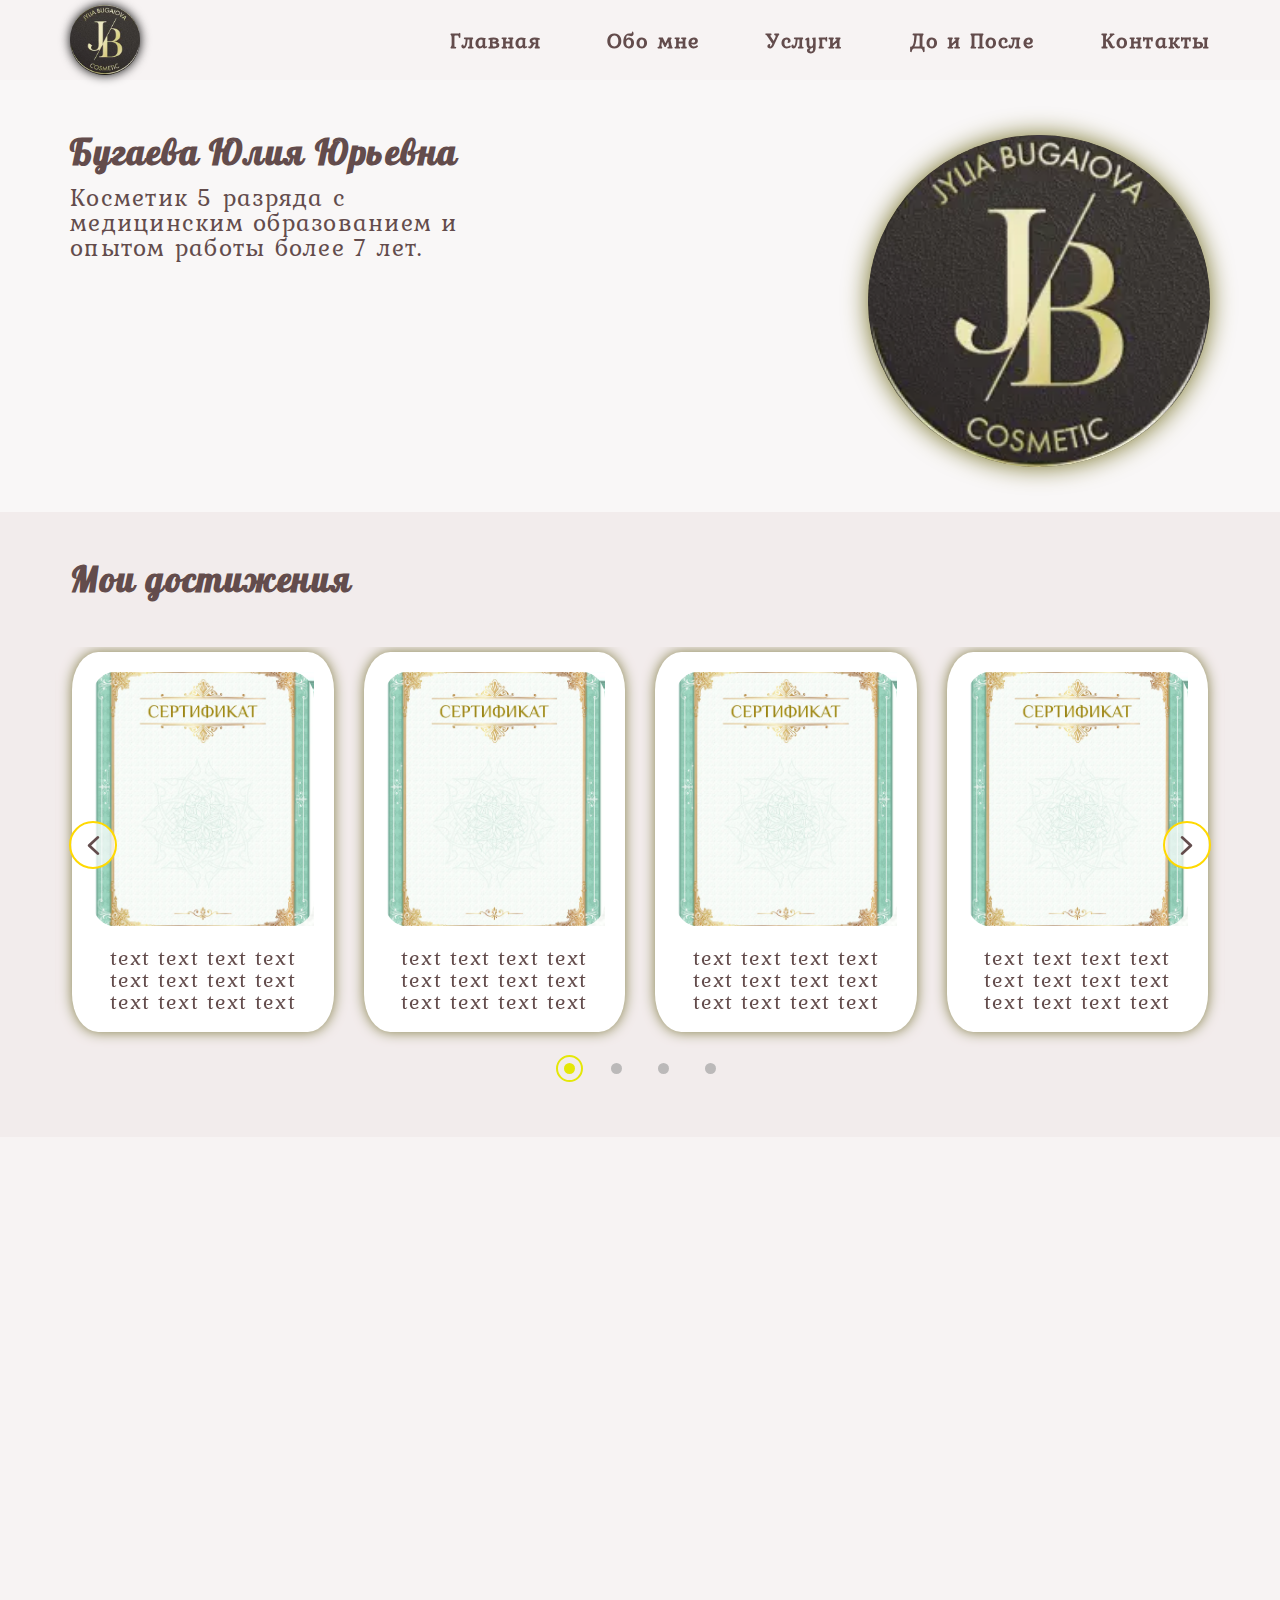
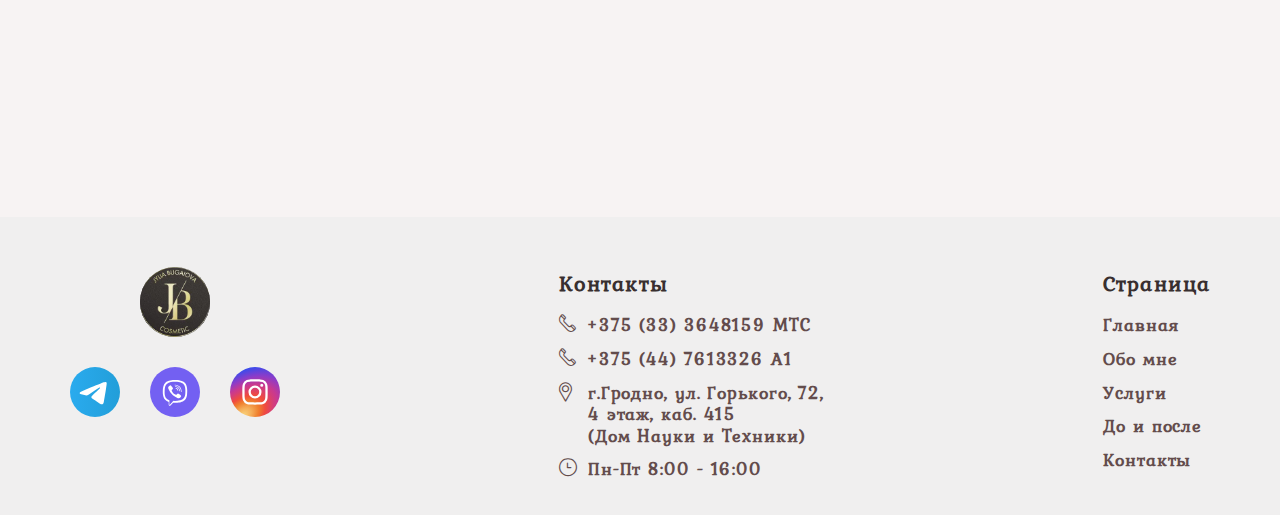
<file: about.html>
<!DOCTYPE html>
<html lang="ru">
 <head>
	<title>Обо мне</title>
	<meta charset="UTF-8">
	<meta name="format-detection" content="telephone=no">
	<link rel="stylesheet" href="css/style.min.css?_v=20220330143720">
	<link rel="shortcut icon" href="favicon.ico">
	<!-- <meta name="robots" content="noindex, nofollow"> -->
	<!-- <meta name="viewport" content="width=device-width, initial-scale=1.0, maximum-scale=1.0, user-scalable=0"> -->
	<meta name="viewport" content="width=device-width, initial-scale=1.0">
</head>

<body>
	<div class="preloader">
		<div class="preloader__image"></div>
	</div>
	<div class="wrapper">
		<header class="header">
	<div class="header__container container">
		<div class="header__logo">
			<a href="index.html" class="header__image _ibg">
				<picture><source srcset="img/image/logo/01.webp" type="image/webp"><img src="img/image/logo/01.png" alt=""></picture>
			</a>
		</div>
		<div class="header__body">
			<div class="header__menu menu">
				<button type="button" class="menu__icon icon-menu">
					<span></span>
					<span></span>
					<span></span>
				</button>
				<nav class="menu__body">
					<ul class="menu__list">
						<li class="menu__item">
							<a href="index.html" class="menu__link">Главная</a>
						</li>
						<li class="menu__item">
							<a href="about.html" class="menu__link">Обо мне</a>
						</li>
						<li class="menu__item">
							<a href="service.html" class="menu__link">Услуги</a>
						</li>
						<li class="menu__item">
							<a href="from-to.html" class="menu__link">До и После</a>
						</li>
						<li class="menu__item">
							<a href="contact.html" class="menu__link">Контакты</a>
						</li>
					</ul>
				</nav>
			</div>
		</div>
	</div>
</header>
		<main class="page">
			<section class="page__about about-page">
				<div class="about-page__container container">
					<div class="about-page__body">
						<div class="about-page__colums">
							<div class="about-page__content content-about-page">
								<div class="content-about-page__title title _anim-items _anim-no-hide">Бугаева Юлия Юрьевна
								</div>
								<div class="content-about-page__text _anim-items _anim-no-hide">
									Косметик 5 разряда с медицинским образованием и опытом работы более 7 лет.
								</div>
							</div>
						</div>
						<div class="about-page__colums">
							<div class="about-page__image _ibg _anim-items _anim-no-hide">
								<picture><source srcset="img/image/logo/01.webp" type="image/webp"><img src="img/image/logo/01.png" alt=""></picture>
							</div>
						</div>
					</div>
				</div>
			</section>
			<section class="page__progress progress-page">
				<div class="progress-page__container container">
					<div class="progress-page__title title _anim-items _anim-no-hide">Мои достижения</div>
					<div class="progress-page__body">
						<div class="progress-page__slider">
							<div class="progress-page__controls controls-progress">
								<div class="controls-progress__dotts"></div>
								<div class="controls-progress__arrows slider-arrows">
									<button type="button" class="slider-arrow slider-arrow_prev _icon-arrow-bottom"></button>
									<button type="button" class="slider-arrow slider-arrow_next _icon-arrow-bottom"></button>
								</div>
							</div>
							<div class="progress-page__swiper">
								<div class="progress-page__slide slide-progress">
									<div class="slide-progress__image _ibg">
										<picture><source srcset="img/image/about/progress/01.webp" type="image/webp"><img src="img/image/about/progress/01.jpg" alt=""></picture>
									</div>
									<div class="slide-progress__text">
										text text text text text text text text text text text text
									</div>
								</div>
								<div class="progress-page__slide slide-progress">
									<div class="slide-progress__image _ibg">
										<picture><source srcset="img/image/about/progress/01.webp" type="image/webp"><img src="img/image/about/progress/01.jpg" alt=""></picture>
									</div>
									<div class="slide-progress__text">
										text text text text text text text text text text text text
									</div>
								</div>
								<div class="progress-page__slide slide-progress">
									<div class="slide-progress__image _ibg">
										<picture><source srcset="img/image/about/progress/01.webp" type="image/webp"><img src="img/image/about/progress/01.jpg" alt=""></picture>
									</div>
									<div class="slide-progress__text">
										text text text text text text text text text text text text
									</div>
								</div>
								<div class="progress-page__slide slide-progress">
									<div class="slide-progress__image _ibg">
										<picture><source srcset="img/image/about/progress/01.webp" type="image/webp"><img src="img/image/about/progress/01.jpg" alt=""></picture>
									</div>
									<div class="slide-progress__text">
										text text text text text text text text text text text text
									</div>
								</div>
							</div>
						</div>
					</div>
				</div>
			</section>
			<section class="page__adwantage adwantage-page">
				<div class="adwantage-page__container container">
					<div class="adwantage-page__title title _anim-items _anim-no-hide">Мои преимущества</div>
					<div class="adwantage-page__body">
						<div class="adwantage-page__item item-adwantage _anim-items _anim-no-hide">
							<div class="item-adwantage__image">
								<img src="img/image/about/adwantage/01.svg" alt="">
							</div>
							<div class="item-adwantage__sub-title">Привлекательные цены</div>
							<div class="item-adwantage__text">Программа лояльности для постоянных клиентов!</div>
						</div>
						<div class="adwantage-page__item item-adwantage _anim-items _anim-no-hide">
							<div class="item-adwantage__image">
								<img src="img/image/about/adwantage/02.svg" alt="">
							</div>
							<div class="item-adwantage__sub-title">Качественные услуги</div>
							<div class="item-adwantage__text">Постоянное развитие и использование новейших методик процедур!
							</div>
						</div>
						<div class="adwantage-page__item item-adwantage _anim-items _anim-no-hide">
							<div class="item-adwantage__image">
								<img src="img/image/about/adwantage/03.svg" alt="">
							</div>
							<div class="item-adwantage__sub-title">Профессиональная косметика</div>
							<div class="item-adwantage__text">Используется только сертифицированная косметика!</div>
						</div>
						<div class="adwantage-page__item item-adwantage _anim-items _anim-no-hide">
							<div class="item-adwantage__image">
								<img src="img/image/about/adwantage/04.svg" alt="">
							</div>
							<div class="item-adwantage__sub-title">Стерильный инструмент</div>
							<div class="item-adwantage__text">Используется только стерильный инструмент!</div>
						</div>
					</div>
					<div class="adwantage-page__button">
						<a href="contact.html" class="adwantage-page__btn button _anim-items _anim-no-hide">Записаться</a>
					</div>
				</div>
			</section>
		</main>
		<footer class="footer">
	<div class="footer__container container">
		<div class="footer__body">
			<div class="footer__column">
				<div class="footer__item item-footer">
					<div class="item-footer__soc">
						<a href="index.html" class="item-footer__logo _ibg">
							<picture><source srcset="img/image/logo/01.webp" type="image/webp"><img src="img/image/logo/01.png" alt=""></picture>
						</a>
						<ul class="item-footer__list list-social">
							<li class="list-social__item">
								<a href="" class="list-social__link">
									<img src="img/image/social/Telegram.svg" alt="">
								</a>
							</li>
							<li class="list-social__item">
								<a href="" class="list-social__link">
									<img src="img/image/social/Viber.svg" alt="">
								</a>
							</li>
							<li class="list-social__item">
								<a href="" class="list-social__link">
									<img src="img/image/social/Instagram.svg" alt="">
								</a>
							</li>
						</ul>
					</div>
				</div>
				<div class="footer__item item-footer">
					<div data-spollers="767.98" class="item-footer__spoller spoller-item-footer">
						<div class="spoller-item-footer__item">
							<button data-spoller class="spoller-item-footer__btn _icon-spoller-arrow">Контакты</button>
							<div class="spoller-item-footer__body">
								<nav class="menu-footer">
									<ul class="menu-footer__list">
										<li class="menu-footer__item">
											<a href="tel:375333648159" class="menu-footer__link _icon-footer-phone"><span>+375 (33)
													3648159 МТС</span></a>
										</li>
										<li class="menu-footer__item">
											<a href="tel:375447613326" class="menu-footer__link _icon-footer-phone"><span>+375 (44)
													7613326 А1</span></a>
										</li>
										<li class="menu-footer__item">
											<dev class="menu-footer__link _icon-footer-location">
												г.Гродно, ул. Горького, 72, <br> 4 этаж, каб. 415 <br> (Дом Науки и Техники)
											</dev>
										</li>
										<li class="menu-footer__item">
											<div class="menu-footer__link _icon-footer-clock">
												Пн-Пт 8:00 - 16:00
											</div>
										</li>
									</ul>
								</nav>
							</div>
						</div>
					</div>
				</div>
				<div class="footer__item item-footer">
					<div data-spollers="767.98" class="item-footer__spoller spoller-item-footer">
						<div class="spoller-item-footer__item">
							<button data-spoller class="spoller-item-footer__btn _icon-spoller-arrow">Страница</button>
							<div class="spoller-item-footer__body">
								<nav class="menu-footer">
									<ul class="menu-footer__list">
										<li class="menu-footer__item">
											<a href="index.html" class="menu-footer__link"><span>Главная</span></a>
										</li>
										<li class="menu-footer__item">
											<a href="about.html" class="menu-footer__link"><span>Обо мне</span></a>
										</li>
										<li class="menu-footer__item">
											<a href="service.html" class="menu-footer__link"><span>Услуги</span></a>
										</li>
										<li class="menu-footer__item">
											<a href="from-to.html" class="menu-footer__link"><span>До и после</span></a>
										</li>
										<li class="menu-footer__item">
											<a href="contact.html" class="menu-footer__link"><span>Контакты</span></a>
										</li>
									</ul>
								</nav>
							</div>
						</div>
					</div>
				</div>
			</div>
		</div>
	</div>
</footer>
	</div>
	
	<script src="js/app.min.js?_v=20220330143720"></script>
<!--<script src="js/vendors.min.js?_v=20220330143720"></script>-->
</body>

</html>
</file>
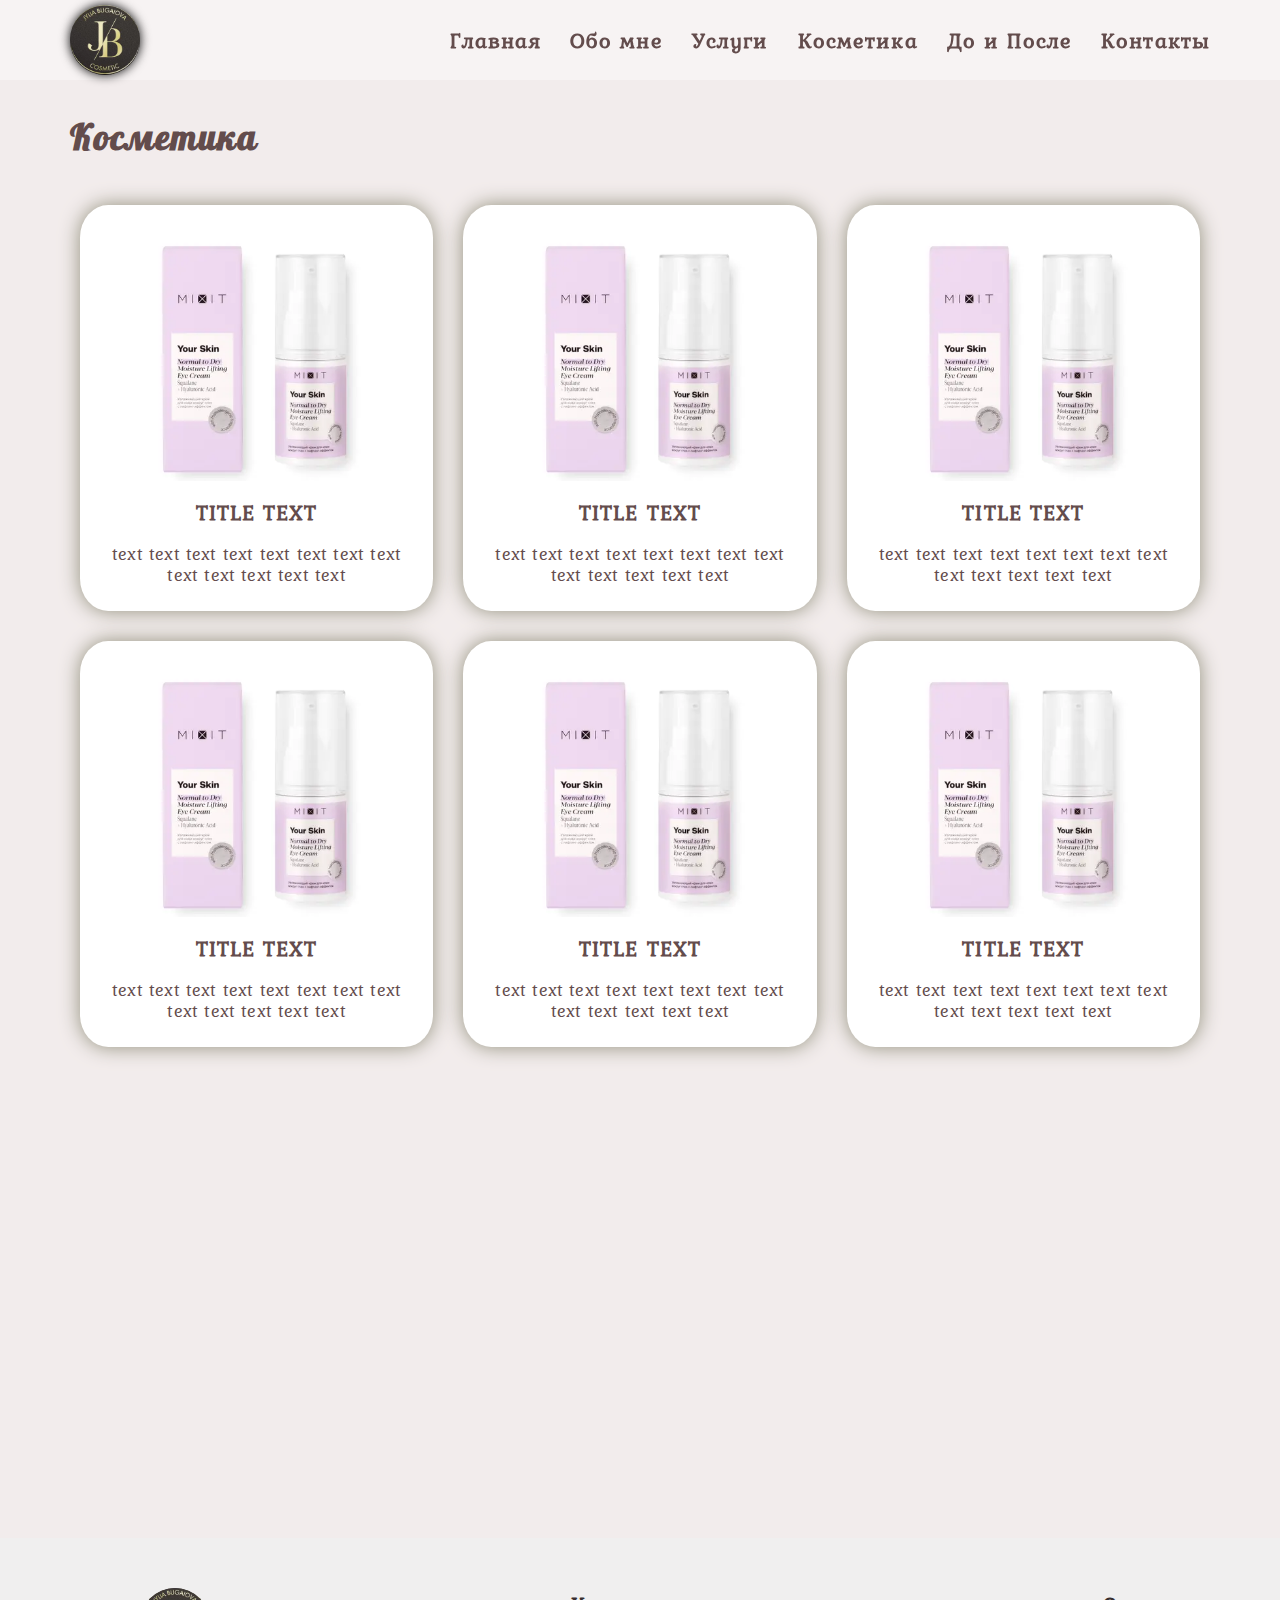
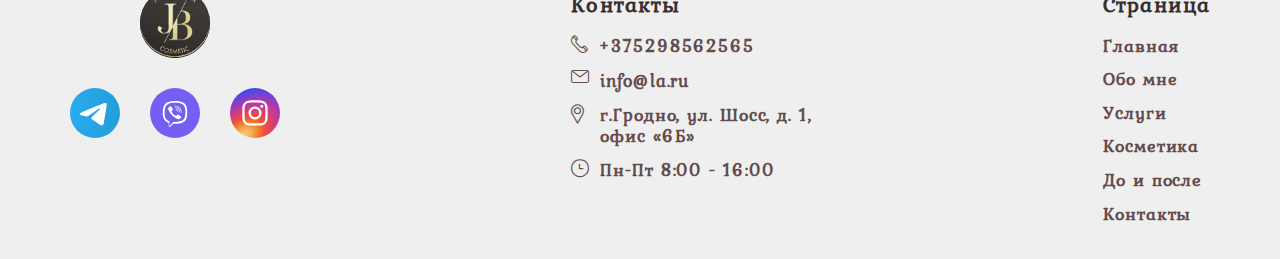
<file: cosmetics.html>
<!DOCTYPE html>
<html lang="ru">
 <head>
	<title>Косметика</title>
	<meta charset="UTF-8">
	<meta name="format-detection" content="telephone=no">
	<link rel="stylesheet" href="css/style.min.css?_v=20220315214042">
	<link rel="shortcut icon" href="favicon.ico">
	<!-- <meta name="robots" content="noindex, nofollow"> -->
	<!-- <meta name="viewport" content="width=device-width, initial-scale=1.0, maximum-scale=1.0, user-scalable=0"> -->
	<meta name="viewport" content="width=device-width, initial-scale=1.0">
</head>

<body>
	<div class="wrapper">
		<header class="header">
	<div class="header__container container">
		<div class="header__logo">
			<a href="index.html" class="header__image _ibg">
				<picture><source srcset="img/image/logo/01.webp" type="image/webp"><img src="img/image/logo/01.png" alt=""></picture>
			</a>
		</div>
		<div class="header__body">
			<div class="header__menu menu">
				<button type="button" class="menu__icon icon-menu">
					<span></span>
					<span></span>
					<span></span>
				</button>
				<nav class="menu__body">
					<ul class="menu__list">
						<li class="menu__item">
							<a href="index.html" class="menu__link">Главная</a>
						</li>
						<li class="menu__item">
							<a href="about.html" class="menu__link">Обо мне</a>
						</li>
						<li class="menu__item">
							<a href="service.html" class="menu__link">Услуги</a>
						</li>
						<li class="menu__item">
							<a href="cosmetics.html" class="menu__link">Косметика</a>
						</li>
						<li class="menu__item">
							<a href="from-to.html" class="menu__link">До и После</a>
						</li>
						<li class="menu__item">
							<a href="contact.html" class="menu__link">Контакты</a>
						</li>
					</ul>
				</nav>
			</div>
		</div>
	</div>
</header>
		<main class="page">
			<section class="page__cosmetics cosmetics-more">
				<div class="cosmetics-more__container container">
					<h2 class="cosmetics-more__title title _anim-items _anim-no-hide">Косметика</h2>
					<div class="cosmetics-more__body">
						<div class="cosmetics-more__item item-cosmetics _anim-items _anim-no-hide">
							<div class="item-cosmetics__image _ibg">
								<picture><source srcset="img/image/cosmetics/01.webp" type="image/webp"><img src="img/image/cosmetics/01.png" alt=""></picture>
							</div>
							<div class="item-cosmetics__title">title text</div>
							<div class="item-cosmetics__text">text text text text text text text text text text text
								text text</div>
						</div>
						<div class="cosmetics-more__item item-cosmetics _anim-items _anim-no-hide">
							<div class="item-cosmetics__image _ibg">
								<picture><source srcset="img/image/cosmetics/01.webp" type="image/webp"><img src="img/image/cosmetics/01.png" alt=""></picture>
							</div>
							<div class="item-cosmetics__title">title text</div>
							<div class="item-cosmetics__text">text text text text text text text text text text text
								text text</div>
						</div>
						<div class="cosmetics-more__item item-cosmetics _anim-items _anim-no-hide">
							<div class="item-cosmetics__image _ibg">
								<picture><source srcset="img/image/cosmetics/01.webp" type="image/webp"><img src="img/image/cosmetics/01.png" alt=""></picture>
							</div>
							<div class="item-cosmetics__title">title text</div>
							<div class="item-cosmetics__text">text text text text text text text text text text text
								text text</div>
						</div>
						<div class="cosmetics-more__item item-cosmetics _anim-items _anim-no-hide">
							<div class="item-cosmetics__image _ibg">
								<picture><source srcset="img/image/cosmetics/01.webp" type="image/webp"><img src="img/image/cosmetics/01.png" alt=""></picture>
							</div>
							<div class="item-cosmetics__title">title text</div>
							<div class="item-cosmetics__text">text text text text text text text text text text text
								text text</div>
						</div>
						<div class="cosmetics-more__item item-cosmetics _anim-items _anim-no-hide">
							<div class="item-cosmetics__image _ibg">
								<picture><source srcset="img/image/cosmetics/01.webp" type="image/webp"><img src="img/image/cosmetics/01.png" alt=""></picture>
							</div>
							<div class="item-cosmetics__title">title text</div>
							<div class="item-cosmetics__text">text text text text text text text text text text text
								text text</div>
						</div>
						<div class="cosmetics-more__item item-cosmetics _anim-items _anim-no-hide">
							<div class="item-cosmetics__image _ibg">
								<picture><source srcset="img/image/cosmetics/01.webp" type="image/webp"><img src="img/image/cosmetics/01.png" alt=""></picture>
							</div>
							<div class="item-cosmetics__title">title text</div>
							<div class="item-cosmetics__text">text text text text text text text text text text text
								text text</div>
						</div>
						<div class="cosmetics-more__item item-cosmetics _anim-items _anim-no-hide">
							<div class="item-cosmetics__image _ibg">
								<picture><source srcset="img/image/cosmetics/01.webp" type="image/webp"><img src="img/image/cosmetics/01.png" alt=""></picture>
							</div>
							<div class="item-cosmetics__title">title text</div>
							<div class="item-cosmetics__text">text text text text text text text text text text text
								text text</div>
						</div>
						<div class="cosmetics-more__item item-cosmetics _anim-items _anim-no-hide">
							<div class="item-cosmetics__image _ibg">
								<picture><source srcset="img/image/cosmetics/01.webp" type="image/webp"><img src="img/image/cosmetics/01.png" alt=""></picture>
							</div>
							<div class="item-cosmetics__title">title text</div>
							<div class="item-cosmetics__text">text text text text text text text text text text text
								text text</div>
						</div>
					</div>
				</div>
			</section>
		</main>
		<footer class="footer">
	<div class="footer__container container">
		<div class="footer__body">
			<div class="footer__column">
				<div class="footer__item item-footer">
					<div class="item-footer__soc">
						<a href="index.html" class="item-footer__logo _ibg">
							<picture><source srcset="img/image/logo/01.webp" type="image/webp"><img src="img/image/logo/01.png" alt=""></picture>
						</a>
						<ul class="item-footer__list list-social">
							<li class="list-social__item">
								<a href="" class="list-social__link">
									<img src="img/image/social/Telegram.svg" alt="">
								</a>
							</li>
							<li class="list-social__item">
								<a href="" class="list-social__link">
									<img src="img/image/social/Viber.svg" alt="">
								</a>
							</li>
							<li class="list-social__item">
								<a href="" class="list-social__link">
									<img src="img/image/social/Instagram.svg" alt="">
								</a>
							</li>
						</ul>
					</div>
				</div>
				<div class="footer__item item-footer">
					<div data-spollers="767.98" class="item-footer__spoller spoller-item-footer">
						<div class="spoller-item-footer__item">
							<button data-spoller class="spoller-item-footer__btn _icon-spoller-arrow">Контакты</button>
							<div class="spoller-item-footer__body">
								<nav class="menu-footer">
									<ul class="menu-footer__list">
										<li class="menu-footer__item">
											<a href="tel:375298562565"
												class="menu-footer__link _icon-footer-phone"><span>+375298562565</span></a>
										</li>
										<li class="menu-footer__item">
											<a href="mailto:info@zlatmax.ru"
												class="menu-footer__link _icon-footer-email"><span>info@la.ru</span></a>
										</li>
										<li class="menu-footer__item">
											<dev class="menu-footer__link _icon-footer-location">
												г.Гродно, ул. Шосс, д. 1, <br> офис «6Б»
											</dev>
										</li>
										<li class="menu-footer__item">
											<div class="menu-footer__link _icon-footer-clock">
												Пн-Пт 8:00 - 16:00
											</div>
										</li>
									</ul>
								</nav>
							</div>
						</div>
					</div>
				</div>
				<div class="footer__item item-footer">
					<div data-spollers="767.98" class="item-footer__spoller spoller-item-footer">
						<div class="spoller-item-footer__item">
							<button data-spoller class="spoller-item-footer__btn _icon-spoller-arrow">Страница</button>
							<div class="spoller-item-footer__body">
								<nav class="menu-footer">
									<ul class="menu-footer__list">
										<li class="menu-footer__item">
											<a href="index.html" class="menu-footer__link"><span>Главная</span></a>
										</li>
										<li class="menu-footer__item">
											<a href="about.html" class="menu-footer__link"><span>Обо мне</span></a>
										</li>
										<li class="menu-footer__item">
											<a href="service.html" class="menu-footer__link"><span>Услуги</span></a>
										</li>
										<li class="menu-footer__item">
											<a href="cosmetics.html" class="menu-footer__link"><span>Косметика</span></a>
										</li>
										<li class="menu-footer__item">
											<a href="from-to.html" class="menu-footer__link"><span>До и после</span></a>
										</li>
										<li class="menu-footer__item">
											<a href="contact.html" class="menu-footer__link"><span>Контакты</span></a>
										</li>
									</ul>
								</nav>
							</div>
						</div>
					</div>
				</div>
			</div>
		</div>
	</div>
</footer>
	</div>
	
	<script src="js/app.min.js?_v=20220315214042"></script>
<!--<script src="js/vendors.min.js?_v=20220315214042"></script>-->
</body>

</html>
</file>
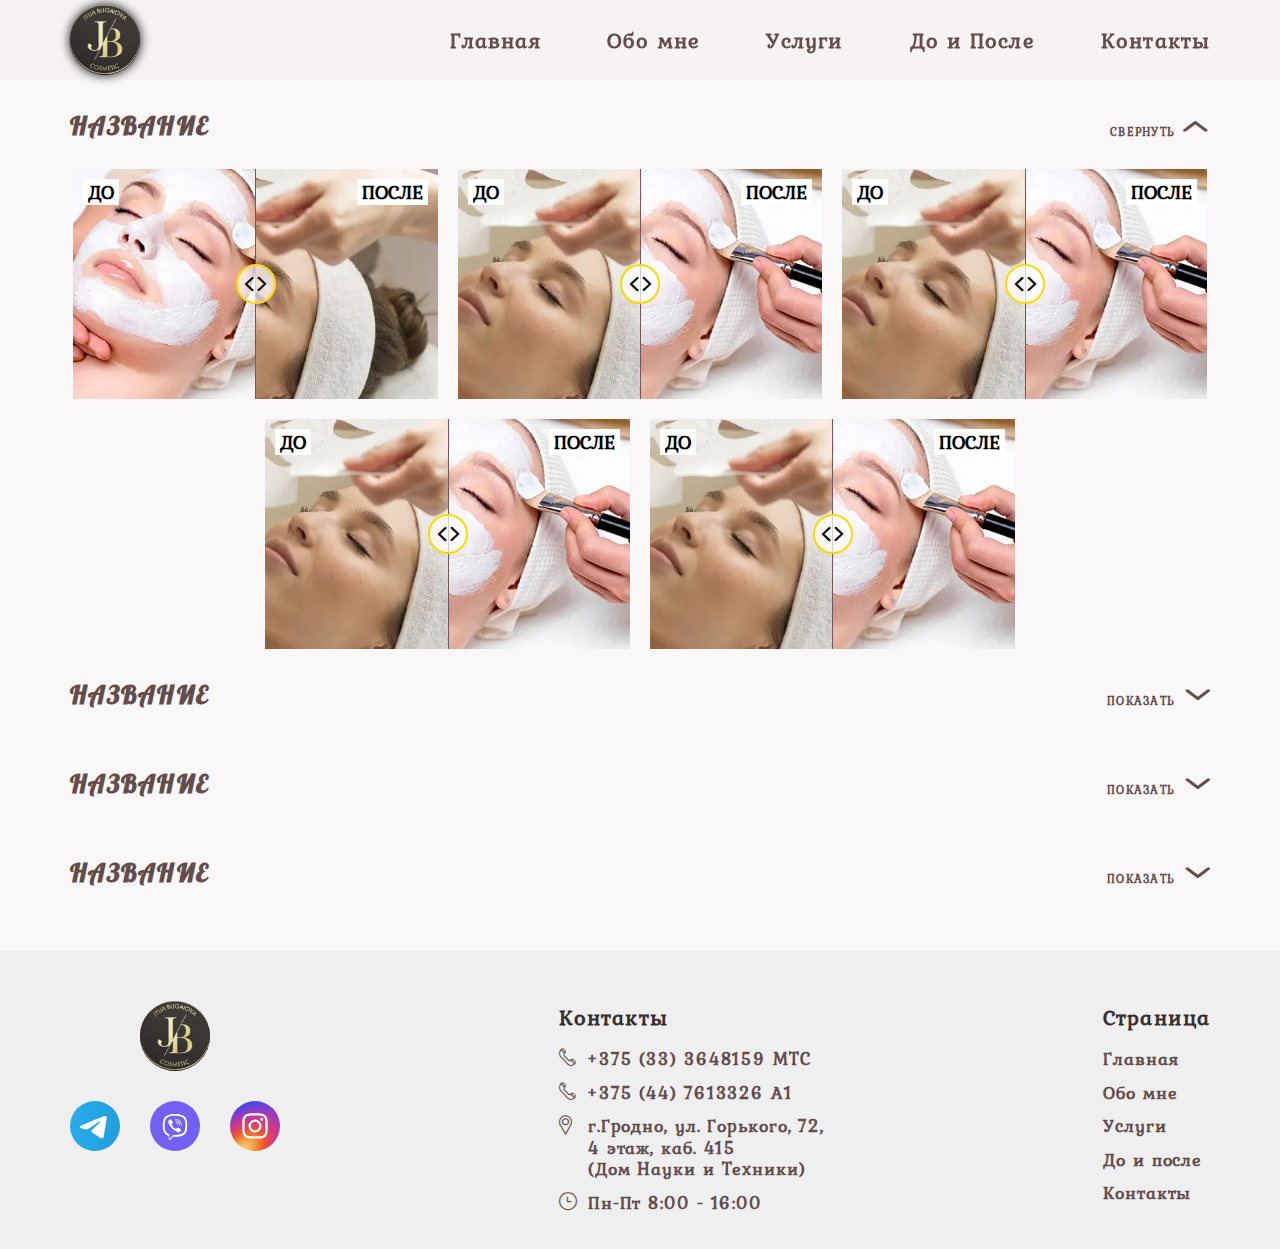
<file: from-to.html>
<!DOCTYPE html>
<html lang="ru">
 <head>
	<title>До После</title>
	<meta charset="UTF-8">
	<meta name="format-detection" content="telephone=no">
	<link rel="stylesheet" href="css/style.min.css?_v=20220330143720">
	<link rel="shortcut icon" href="favicon.ico">
	<!-- <meta name="robots" content="noindex, nofollow"> -->
	<!-- <meta name="viewport" content="width=device-width, initial-scale=1.0, maximum-scale=1.0, user-scalable=0"> -->
	<meta name="viewport" content="width=device-width, initial-scale=1.0">
</head>

<body>
	<div class="wrapper">
		<header class="header">
	<div class="header__container container">
		<div class="header__logo">
			<a href="index.html" class="header__image _ibg">
				<picture><source srcset="img/image/logo/01.webp" type="image/webp"><img src="img/image/logo/01.png" alt=""></picture>
			</a>
		</div>
		<div class="header__body">
			<div class="header__menu menu">
				<button type="button" class="menu__icon icon-menu">
					<span></span>
					<span></span>
					<span></span>
				</button>
				<nav class="menu__body">
					<ul class="menu__list">
						<li class="menu__item">
							<a href="index.html" class="menu__link">Главная</a>
						</li>
						<li class="menu__item">
							<a href="about.html" class="menu__link">Обо мне</a>
						</li>
						<li class="menu__item">
							<a href="service.html" class="menu__link">Услуги</a>
						</li>
						<li class="menu__item">
							<a href="from-to.html" class="menu__link">До и После</a>
						</li>
						<li class="menu__item">
							<a href="contact.html" class="menu__link">Контакты</a>
						</li>
					</ul>
				</nav>
			</div>
		</div>
	</div>
</header>
		<main class="page">
			<section class="page__from-to from-to-page">
				<div class="from-to-page__container container">
					<div class="from-to-page__body">
						<div class="from-to-page__item item-from-to">
							<div data-spollers class="item-from-to__spoller spoller-item-from-to">
								<div class="spoller-item-from-to__item">
									<button data-spoller
										class="spoller-item-from-to__btn _icon-spoller-arrow _active">Название</button>
									<div class="spoller-item-from-to__body">
										<div class="spoller-item-from-to__content">
											<div class="spoller-item-from-to__box">
												<div class="cont">
													<div class="slid">
														<div class="before">
															<picture><source srcset="img/image/from-to/04.webp" type="image/webp"><img src="img/image/from-to/04.jpg" alt=""></picture>
														</div>
														<div class="after">
															<picture><source srcset="img/image/from-to/01.webp" type="image/webp"><img src="img/image/from-to/01.jpg" alt=""></picture>
														</div>
														<div class="change">
															<span></span>
														</div>
													</div>
												</div>
											</div>
											<div class="spoller-item-from-to__box">
												<div class="cont">
													<div class="slid">
														<div class="before">
															<picture><source srcset="img/image/from-to/01.webp" type="image/webp"><img src="img/image/from-to/01.jpg" alt=""></picture>
														</div>
														<div class="after">
															<picture><source srcset="img/image/from-to/04.webp" type="image/webp"><img src="img/image/from-to/04.jpg" alt=""></picture>
														</div>
														<div class="change">
															<span></span>
														</div>
													</div>
												</div>
											</div>
											<div class="spoller-item-from-to__box">
												<div class="cont">
													<div class="slid">
														<div class="before">
															<picture><source srcset="img/image/from-to/01.webp" type="image/webp"><img src="img/image/from-to/01.jpg" alt=""></picture>
														</div>
														<div class="after">
															<picture><source srcset="img/image/from-to/04.webp" type="image/webp"><img src="img/image/from-to/04.jpg" alt=""></picture>
														</div>
														<div class="change">
															<span></span>
														</div>
													</div>
												</div>
											</div>
											<div class="spoller-item-from-to__box">
												<div class="cont">
													<div class="slid">
														<div class="before">
															<picture><source srcset="img/image/from-to/01.webp" type="image/webp"><img src="img/image/from-to/01.jpg" alt=""></picture>
														</div>
														<div class="after">
															<picture><source srcset="img/image/from-to/04.webp" type="image/webp"><img src="img/image/from-to/04.jpg" alt=""></picture>
														</div>
														<div class="change">
															<span></span>
														</div>
													</div>
												</div>
											</div>
											<div class="spoller-item-from-to__box">
												<div class="cont">
													<div class="slid">
														<div class="before">
															<picture><source srcset="img/image/from-to/01.webp" type="image/webp"><img src="img/image/from-to/01.jpg" alt=""></picture>
														</div>
														<div class="after">
															<picture><source srcset="img/image/from-to/04.webp" type="image/webp"><img src="img/image/from-to/04.jpg" alt=""></picture>
														</div>
														<div class="change">
															<span></span>
														</div>
													</div>
												</div>
											</div>
										</div>
									</div>
								</div>
							</div>
						</div>
						<div class="from-to-page__item item-from-to">
							<div data-spollers class="item-from-to__spoller spoller-item-from-to">
								<div class="spoller-item-from-to__item">
									<button data-spoller class="spoller-item-from-to__btn _icon-spoller-arrow">Название</button>
									<div class="spoller-item-from-to__body">
										<div class="spoller-item-from-to__content">
											<div class="spoller-item-from-to__box">
												<div class="cont">
													<div class="slid">
														<div class="before">
															<picture><source srcset="img/image/from-to/04.webp" type="image/webp"><img src="img/image/from-to/04.jpg" alt=""></picture>
														</div>
														<div class="after">
															<picture><source srcset="img/image/from-to/01.webp" type="image/webp"><img src="img/image/from-to/01.jpg" alt=""></picture>
														</div>
														<div class="change">
															<span></span>
														</div>
													</div>
												</div>
											</div>
											<div class="spoller-item-from-to__box">
												<div class="cont">
													<div class="slid">
														<div class="before">
															<picture><source srcset="img/image/from-to/01.webp" type="image/webp"><img src="img/image/from-to/01.jpg" alt=""></picture>
														</div>
														<div class="after">
															<picture><source srcset="img/image/from-to/04.webp" type="image/webp"><img src="img/image/from-to/04.jpg" alt=""></picture>
														</div>
														<div class="change">
															<span></span>
														</div>
													</div>
												</div>
											</div>
											<div class="spoller-item-from-to__box">
												<div class="cont">
													<div class="slid">
														<div class="before">
															<picture><source srcset="img/image/from-to/01.webp" type="image/webp"><img src="img/image/from-to/01.jpg" alt=""></picture>
														</div>
														<div class="after">
															<picture><source srcset="img/image/from-to/04.webp" type="image/webp"><img src="img/image/from-to/04.jpg" alt=""></picture>
														</div>
														<div class="change">
															<span></span>
														</div>
													</div>
												</div>
											</div>
											<div class="spoller-item-from-to__box">
												<div class="cont">
													<div class="slid">
														<div class="before">
															<picture><source srcset="img/image/from-to/01.webp" type="image/webp"><img src="img/image/from-to/01.jpg" alt=""></picture>
														</div>
														<div class="after">
															<picture><source srcset="img/image/from-to/04.webp" type="image/webp"><img src="img/image/from-to/04.jpg" alt=""></picture>
														</div>
														<div class="change">
															<span></span>
														</div>
													</div>
												</div>
											</div>
											<div class="spoller-item-from-to__box">
												<div class="cont">
													<div class="slid">
														<div class="before">
															<picture><source srcset="img/image/from-to/01.webp" type="image/webp"><img src="img/image/from-to/01.jpg" alt=""></picture>
														</div>
														<div class="after">
															<picture><source srcset="img/image/from-to/04.webp" type="image/webp"><img src="img/image/from-to/04.jpg" alt=""></picture>
														</div>
														<div class="change">
															<span></span>
														</div>
													</div>
												</div>
											</div>
										</div>
									</div>
								</div>
							</div>
						</div>
						<div class="from-to-page__item item-from-to">
							<div data-spollers class="item-from-to__spoller spoller-item-from-to">
								<div class="spoller-item-from-to__item">
									<button data-spoller class="spoller-item-from-to__btn _icon-spoller-arrow">Название</button>
									<div class="spoller-item-from-to__body">
										<div class="spoller-item-from-to__content">
											<div class="spoller-item-from-to__box">
												<div class="cont">
													<div class="slid">
														<div class="before">
															<picture><source srcset="img/image/from-to/04.webp" type="image/webp"><img src="img/image/from-to/04.jpg" alt=""></picture>
														</div>
														<div class="after">
															<picture><source srcset="img/image/from-to/01.webp" type="image/webp"><img src="img/image/from-to/01.jpg" alt=""></picture>
														</div>
														<div class="change">
															<span></span>
														</div>
													</div>
												</div>
											</div>
											<div class="spoller-item-from-to__box">
												<div class="cont">
													<div class="slid">
														<div class="before">
															<picture><source srcset="img/image/from-to/01.webp" type="image/webp"><img src="img/image/from-to/01.jpg" alt=""></picture>
														</div>
														<div class="after">
															<picture><source srcset="img/image/from-to/04.webp" type="image/webp"><img src="img/image/from-to/04.jpg" alt=""></picture>
														</div>
														<div class="change">
															<span></span>
														</div>
													</div>
												</div>
											</div>
											<div class="spoller-item-from-to__box">
												<div class="cont">
													<div class="slid">
														<div class="before">
															<picture><source srcset="img/image/from-to/01.webp" type="image/webp"><img src="img/image/from-to/01.jpg" alt=""></picture>
														</div>
														<div class="after">
															<picture><source srcset="img/image/from-to/04.webp" type="image/webp"><img src="img/image/from-to/04.jpg" alt=""></picture>
														</div>
														<div class="change">
															<span></span>
														</div>
													</div>
												</div>
											</div>
											<div class="spoller-item-from-to__box">
												<div class="cont">
													<div class="slid">
														<div class="before">
															<picture><source srcset="img/image/from-to/01.webp" type="image/webp"><img src="img/image/from-to/01.jpg" alt=""></picture>
														</div>
														<div class="after">
															<picture><source srcset="img/image/from-to/04.webp" type="image/webp"><img src="img/image/from-to/04.jpg" alt=""></picture>
														</div>
														<div class="change">
															<span></span>
														</div>
													</div>
												</div>
											</div>
											<div class="spoller-item-from-to__box">
												<div class="cont">
													<div class="slid">
														<div class="before">
															<picture><source srcset="img/image/from-to/01.webp" type="image/webp"><img src="img/image/from-to/01.jpg" alt=""></picture>
														</div>
														<div class="after">
															<picture><source srcset="img/image/from-to/04.webp" type="image/webp"><img src="img/image/from-to/04.jpg" alt=""></picture>
														</div>
														<div class="change">
															<span></span>
														</div>
													</div>
												</div>
											</div>
										</div>
									</div>
								</div>
							</div>
						</div>
						<div class="from-to-page__item item-from-to">
							<div data-spollers class="item-from-to__spoller spoller-item-from-to">
								<div class="spoller-item-from-to__item">
									<button data-spoller class="spoller-item-from-to__btn _icon-spoller-arrow">Название</button>
									<div class="spoller-item-from-to__body">
										<div class="spoller-item-from-to__content">
											<div class="spoller-item-from-to__box">
												<div class="cont">
													<div class="slid">
														<div class="before">
															<picture><source srcset="img/image/from-to/04.webp" type="image/webp"><img src="img/image/from-to/04.jpg" alt=""></picture>
														</div>
														<div class="after">
															<picture><source srcset="img/image/from-to/01.webp" type="image/webp"><img src="img/image/from-to/01.jpg" alt=""></picture>
														</div>
														<div class="change">
															<span></span>
														</div>
													</div>
												</div>
											</div>
											<div class="spoller-item-from-to__box">
												<div class="cont">
													<div class="slid">
														<div class="before">
															<picture><source srcset="img/image/from-to/01.webp" type="image/webp"><img src="img/image/from-to/01.jpg" alt=""></picture>
														</div>
														<div class="after">
															<picture><source srcset="img/image/from-to/04.webp" type="image/webp"><img src="img/image/from-to/04.jpg" alt=""></picture>
														</div>
														<div class="change">
															<span></span>
														</div>
													</div>
												</div>
											</div>
											<div class="spoller-item-from-to__box">
												<div class="cont">
													<div class="slid">
														<div class="before">
															<picture><source srcset="img/image/from-to/01.webp" type="image/webp"><img src="img/image/from-to/01.jpg" alt=""></picture>
														</div>
														<div class="after">
															<picture><source srcset="img/image/from-to/04.webp" type="image/webp"><img src="img/image/from-to/04.jpg" alt=""></picture>
														</div>
														<div class="change">
															<span></span>
														</div>
													</div>
												</div>
											</div>
											<div class="spoller-item-from-to__box">
												<div class="cont">
													<div class="slid">
														<div class="before">
															<picture><source srcset="img/image/from-to/01.webp" type="image/webp"><img src="img/image/from-to/01.jpg" alt=""></picture>
														</div>
														<div class="after">
															<picture><source srcset="img/image/from-to/04.webp" type="image/webp"><img src="img/image/from-to/04.jpg" alt=""></picture>
														</div>
														<div class="change">
															<span></span>
														</div>
													</div>
												</div>
											</div>
											<div class="spoller-item-from-to__box">
												<div class="cont">
													<div class="slid">
														<div class="before">
															<picture><source srcset="img/image/from-to/01.webp" type="image/webp"><img src="img/image/from-to/01.jpg" alt=""></picture>
														</div>
														<div class="after">
															<picture><source srcset="img/image/from-to/04.webp" type="image/webp"><img src="img/image/from-to/04.jpg" alt=""></picture>
														</div>
														<div class="change">
															<span></span>
														</div>
													</div>
												</div>
											</div>
										</div>
									</div>
								</div>
							</div>
						</div>

					</div>
				</div>
			</section>
		</main>
		<footer class="footer">
	<div class="footer__container container">
		<div class="footer__body">
			<div class="footer__column">
				<div class="footer__item item-footer">
					<div class="item-footer__soc">
						<a href="index.html" class="item-footer__logo _ibg">
							<picture><source srcset="img/image/logo/01.webp" type="image/webp"><img src="img/image/logo/01.png" alt=""></picture>
						</a>
						<ul class="item-footer__list list-social">
							<li class="list-social__item">
								<a href="" class="list-social__link">
									<img src="img/image/social/Telegram.svg" alt="">
								</a>
							</li>
							<li class="list-social__item">
								<a href="" class="list-social__link">
									<img src="img/image/social/Viber.svg" alt="">
								</a>
							</li>
							<li class="list-social__item">
								<a href="" class="list-social__link">
									<img src="img/image/social/Instagram.svg" alt="">
								</a>
							</li>
						</ul>
					</div>
				</div>
				<div class="footer__item item-footer">
					<div data-spollers="767.98" class="item-footer__spoller spoller-item-footer">
						<div class="spoller-item-footer__item">
							<button data-spoller class="spoller-item-footer__btn _icon-spoller-arrow">Контакты</button>
							<div class="spoller-item-footer__body">
								<nav class="menu-footer">
									<ul class="menu-footer__list">
										<li class="menu-footer__item">
											<a href="tel:375333648159" class="menu-footer__link _icon-footer-phone"><span>+375 (33)
													3648159 МТС</span></a>
										</li>
										<li class="menu-footer__item">
											<a href="tel:375447613326" class="menu-footer__link _icon-footer-phone"><span>+375 (44)
													7613326 А1</span></a>
										</li>
										<li class="menu-footer__item">
											<dev class="menu-footer__link _icon-footer-location">
												г.Гродно, ул. Горького, 72, <br> 4 этаж, каб. 415 <br> (Дом Науки и Техники)
											</dev>
										</li>
										<li class="menu-footer__item">
											<div class="menu-footer__link _icon-footer-clock">
												Пн-Пт 8:00 - 16:00
											</div>
										</li>
									</ul>
								</nav>
							</div>
						</div>
					</div>
				</div>
				<div class="footer__item item-footer">
					<div data-spollers="767.98" class="item-footer__spoller spoller-item-footer">
						<div class="spoller-item-footer__item">
							<button data-spoller class="spoller-item-footer__btn _icon-spoller-arrow">Страница</button>
							<div class="spoller-item-footer__body">
								<nav class="menu-footer">
									<ul class="menu-footer__list">
										<li class="menu-footer__item">
											<a href="index.html" class="menu-footer__link"><span>Главная</span></a>
										</li>
										<li class="menu-footer__item">
											<a href="about.html" class="menu-footer__link"><span>Обо мне</span></a>
										</li>
										<li class="menu-footer__item">
											<a href="service.html" class="menu-footer__link"><span>Услуги</span></a>
										</li>
										<li class="menu-footer__item">
											<a href="from-to.html" class="menu-footer__link"><span>До и после</span></a>
										</li>
										<li class="menu-footer__item">
											<a href="contact.html" class="menu-footer__link"><span>Контакты</span></a>
										</li>
									</ul>
								</nav>
							</div>
						</div>
					</div>
				</div>
			</div>
		</div>
	</div>
</footer>
	</div>
	
	<script src="js/app.min.js?_v=20220330143720"></script>
<!--<script src="js/vendors.min.js?_v=20220330143720"></script>-->
</body>

</html>
</file>
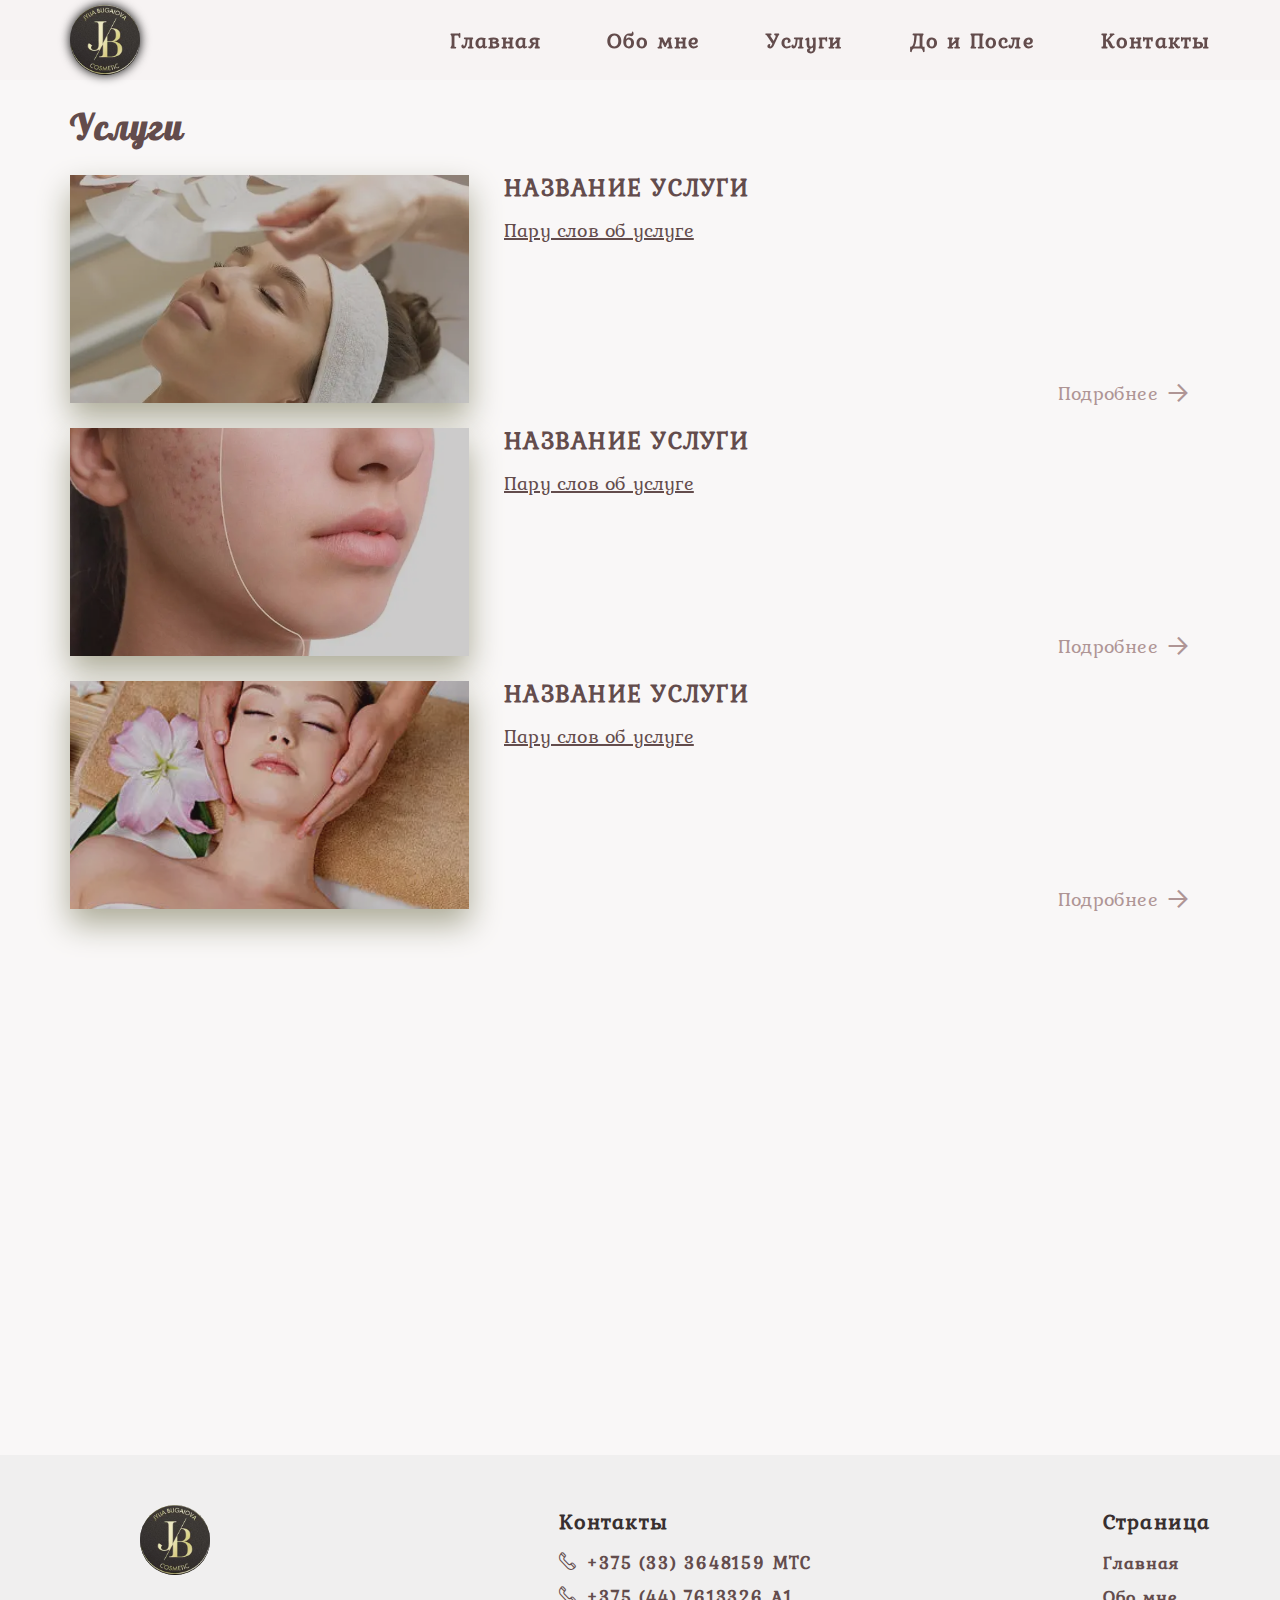
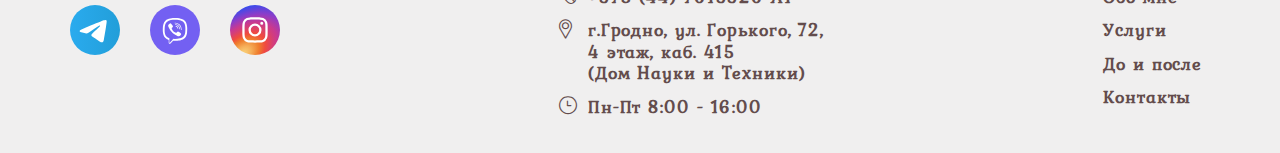
<file: service.html>
<!DOCTYPE html>
<html lang="ru">
 <head>
	<title>Услуги</title>
	<meta charset="UTF-8">
	<meta name="format-detection" content="telephone=no">
	<link rel="stylesheet" href="css/style.min.css?_v=20220330143720">
	<link rel="shortcut icon" href="favicon.ico">
	<!-- <meta name="robots" content="noindex, nofollow"> -->
	<!-- <meta name="viewport" content="width=device-width, initial-scale=1.0, maximum-scale=1.0, user-scalable=0"> -->
	<meta name="viewport" content="width=device-width, initial-scale=1.0">
</head>

<body>
	<div class="wrapper">
		<header class="header">
	<div class="header__container container">
		<div class="header__logo">
			<a href="index.html" class="header__image _ibg">
				<picture><source srcset="img/image/logo/01.webp" type="image/webp"><img src="img/image/logo/01.png" alt=""></picture>
			</a>
		</div>
		<div class="header__body">
			<div class="header__menu menu">
				<button type="button" class="menu__icon icon-menu">
					<span></span>
					<span></span>
					<span></span>
				</button>
				<nav class="menu__body">
					<ul class="menu__list">
						<li class="menu__item">
							<a href="index.html" class="menu__link">Главная</a>
						</li>
						<li class="menu__item">
							<a href="about.html" class="menu__link">Обо мне</a>
						</li>
						<li class="menu__item">
							<a href="service.html" class="menu__link">Услуги</a>
						</li>
						<li class="menu__item">
							<a href="from-to.html" class="menu__link">До и После</a>
						</li>
						<li class="menu__item">
							<a href="contact.html" class="menu__link">Контакты</a>
						</li>
					</ul>
				</nav>
			</div>
		</div>
	</div>
</header>
		<main class="page">
			<section class="page__service service-main">
				<div class="service-main__container container">
					<h2 class="service-main__title title _anim-items _anim-no-hide">Услуги</h2>
					<div class="service-main__body">
						<div class="service-main__item item-serv _anim-items _anim-no-hide">
							<div class="item-serv__image _ibg">
								<picture><source srcset="img/image/servise/01.webp" type="image/webp"><img src="img/image/servise/01.jpg" alt=""></picture>
							</div>
							<div class="item-serv__content content-info">
								<h3 class="content-info__title">Название услуги</h3>
								<div class="content-info__text">Пару слов об услуге</div>
								<div class="content-info__button">
									<a href="" class="content-info__btn _icon-back">Подробнее</a>
								</div>
							</div>
						</div>
						<div class="service-main__item item-serv _anim-items _anim-no-hide">
							<div class="item-serv__image _ibg">
								<picture><source srcset="img/image/servise/02.webp" type="image/webp"><img src="img/image/servise/02.jpg" alt=""></picture>
							</div>
							<div class="item-serv__content content-info">
								<h3 class="content-info__title">Название услуги</h3>
								<div class="content-info__text">Пару слов об услуге</div>
								<div class="content-info__button">
									<a href="" class="content-info__btn _icon-back">Подробнее</a>
								</div>
							</div>
						</div>
						<div class="service-main__item item-serv _anim-items _anim-no-hide">
							<div class="item-serv__image _ibg">
								<picture><source srcset="img/image/servise/03.webp" type="image/webp"><img src="img/image/servise/03.jpg" alt=""></picture>
							</div>
							<div class="item-serv__content content-info">
								<h3 class="content-info__title">Название услуги</h3>
								<div class="content-info__text">Пару слов об услуге</div>
								<div class="content-info__button">
									<a href="" class="content-info__btn _icon-back">Подробнее</a>
								</div>
							</div>
						</div>
						<div class="service-main__item item-serv _anim-items _anim-no-hide">
							<div class="item-serv__image _ibg">
								<picture><source srcset="img/image/servise/04.webp" type="image/webp"><img src="img/image/servise/04.jpg" alt=""></picture>
							</div>
							<div class="item-serv__content content-info">
								<h3 class="content-info__title">Название услуги</h3>
								<div class="content-info__text">Пару слов об услуге</div>
								<div class="content-info__button">
									<a href="" class="content-info__btn _icon-back">Подробнее</a>
								</div>
							</div>
						</div>
						<div class="service-main__item item-serv _anim-items _anim-no-hide">
							<div class="item-serv__image _ibg">
								<picture><source srcset="img/image/servise/06.webp" type="image/webp"><img src="img/image/servise/06.jpg" alt=""></picture>
							</div>
							<div class="item-serv__content content-info">
								<h3 class="content-info__title">Название услуги</h3>
								<div class="content-info__text">Пару слов об услуге</div>
								<div class="content-info__button">
									<a href="" class="content-info__btn _icon-back">Подробнее</a>
								</div>
							</div>
						</div>
					</div>
				</div>
			</section>
		</main>
		<footer class="footer">
	<div class="footer__container container">
		<div class="footer__body">
			<div class="footer__column">
				<div class="footer__item item-footer">
					<div class="item-footer__soc">
						<a href="index.html" class="item-footer__logo _ibg">
							<picture><source srcset="img/image/logo/01.webp" type="image/webp"><img src="img/image/logo/01.png" alt=""></picture>
						</a>
						<ul class="item-footer__list list-social">
							<li class="list-social__item">
								<a href="" class="list-social__link">
									<img src="img/image/social/Telegram.svg" alt="">
								</a>
							</li>
							<li class="list-social__item">
								<a href="" class="list-social__link">
									<img src="img/image/social/Viber.svg" alt="">
								</a>
							</li>
							<li class="list-social__item">
								<a href="" class="list-social__link">
									<img src="img/image/social/Instagram.svg" alt="">
								</a>
							</li>
						</ul>
					</div>
				</div>
				<div class="footer__item item-footer">
					<div data-spollers="767.98" class="item-footer__spoller spoller-item-footer">
						<div class="spoller-item-footer__item">
							<button data-spoller class="spoller-item-footer__btn _icon-spoller-arrow">Контакты</button>
							<div class="spoller-item-footer__body">
								<nav class="menu-footer">
									<ul class="menu-footer__list">
										<li class="menu-footer__item">
											<a href="tel:375333648159" class="menu-footer__link _icon-footer-phone"><span>+375 (33)
													3648159 МТС</span></a>
										</li>
										<li class="menu-footer__item">
											<a href="tel:375447613326" class="menu-footer__link _icon-footer-phone"><span>+375 (44)
													7613326 А1</span></a>
										</li>
										<li class="menu-footer__item">
											<dev class="menu-footer__link _icon-footer-location">
												г.Гродно, ул. Горького, 72, <br> 4 этаж, каб. 415 <br> (Дом Науки и Техники)
											</dev>
										</li>
										<li class="menu-footer__item">
											<div class="menu-footer__link _icon-footer-clock">
												Пн-Пт 8:00 - 16:00
											</div>
										</li>
									</ul>
								</nav>
							</div>
						</div>
					</div>
				</div>
				<div class="footer__item item-footer">
					<div data-spollers="767.98" class="item-footer__spoller spoller-item-footer">
						<div class="spoller-item-footer__item">
							<button data-spoller class="spoller-item-footer__btn _icon-spoller-arrow">Страница</button>
							<div class="spoller-item-footer__body">
								<nav class="menu-footer">
									<ul class="menu-footer__list">
										<li class="menu-footer__item">
											<a href="index.html" class="menu-footer__link"><span>Главная</span></a>
										</li>
										<li class="menu-footer__item">
											<a href="about.html" class="menu-footer__link"><span>Обо мне</span></a>
										</li>
										<li class="menu-footer__item">
											<a href="service.html" class="menu-footer__link"><span>Услуги</span></a>
										</li>
										<li class="menu-footer__item">
											<a href="from-to.html" class="menu-footer__link"><span>До и после</span></a>
										</li>
										<li class="menu-footer__item">
											<a href="contact.html" class="menu-footer__link"><span>Контакты</span></a>
										</li>
									</ul>
								</nav>
							</div>
						</div>
					</div>
				</div>
			</div>
		</div>
	</div>
</footer>
	</div>
	
	<script src="js/app.min.js?_v=20220330143720"></script>
<!--<script src="js/vendors.min.js?_v=20220330143720"></script>-->
</body>

</html>
</file>
<file: css/style.min.css>
@charset "UTF-8";@import url(https://fonts.googleapis.com/css2?family=Lobster&display=swap);@import url(https://fonts.googleapis.com/css2?family=Kurale&display=swap);@font-face{font-family:icons;font-display:swap;src:url(../fonts/icons.woff2) format("woff2"),url(../fonts/icons.woff) format("woff");font-weight:400;font-style:normal}.change::after,.change::before,[class*=_icon-]:before{font-family:icons;font-style:normal;font-weight:400;font-variant:normal;text-transform:none;line-height:1;-webkit-font-smoothing:antialiased;-moz-osx-font-smoothing:grayscale}[class*=_icon-]:before{display:block}._icon-arrow-bottom:before{content:"\e900"}._icon-cart:before{content:"\e901"}._icon-compare:before{content:"\e902"}._icon-favorite:before{content:"\e903"}._icon-footer-clock:before{content:"\e904"}._icon-footer-email:before{content:"\e905"}._icon-footer-location:before{content:"\e906"}._icon-footer-phone:before{content:"\e907"}._icon-location:before{content:"\e908"}._icon-logo:before{content:"\e909"}._icon-search:before{content:"\e90a"}._icon-spoller-arrow:before{content:"\e90b"}._icon-user:before{content:"\e90c"}._icon-back:before{content:"\e90d"}*{padding:0;margin:0;border:0}*,:after,:before{-webkit-box-sizing:border-box;box-sizing:border-box}aside,footer,header,nav,section{display:block}html{font-size:16px}body,html{height:100%;min-width:320px}body{line-height:1;font-family:Kurale;-ms-text-size-adjust:100%;-moz-text-size-adjust:100%;-webkit-text-size-adjust:100%}button,input,textarea{font-family:Kurale;font-size:inherit}input::-ms-clear{display:none}button{cursor:pointer;background-color:inherit}button::-moz-focus-inner{padding:0;border:0}a,a:visited{text-decoration:none}a:hover{text-decoration:none}ul li{list-style:none}img{vertical-align:top}h1,h2,h3,h4,h5,h6{font-weight:inherit;font-size:inherit}body{color:#000}body._lock{overflow:hidden}.wrapper{width:100%;min-height:100%;overflow:hidden;display:-webkit-box;display:-ms-flexbox;display:flex;-webkit-box-orient:vertical;-webkit-box-direction:normal;-ms-flex-direction:column;flex-direction:column}.container{max-width:1170px;margin:0 auto;padding:0 15px}._container{max-width:1170px;margin:0 auto}.button{display:-webkit-inline-box;display:-ms-inline-flexbox;display:inline-flex;max-width:200px;border:1px solid #ffd900;padding:15px 10px;text-transform:uppercase;font-weight:700;font-size:16px;position:relative;overflow:hidden;text-decoration:none;-webkit-box-align:center;-ms-flex-align:center;align-items:center;-webkit-box-pack:center;-ms-flex-pack:center;justify-content:center;border-radius:50px;-webkit-box-shadow:0 0 25px rgba(248,237,79,.747);box-shadow:0 0 25px rgba(248,237,79,.747);color:#634c4c;opacity:0}.button span{z-index:6}.button::after{content:"";border-top:1px solid #fb0;left:-100%;border-bottom:1px solid #fb0;top:0;position:absolute;width:100%;height:100%;-webkit-transition:left .9s ease 0s;-o-transition:left .9s ease 0s;transition:left .9s ease 0s}.button._active{opacity:1;-webkit-transition:opacity .8s ease .45s;-o-transition:opacity .8s ease .45s;transition:opacity .8s ease .45s}.title{font-size:35px;font-weight:700;font-family:Lobster;color:#634c4c;letter-spacing:.05em}.title:not(:last-child){margin-bottom:50px}.controll-cosmetics{display:-webkit-box;display:-ms-flexbox;display:flex;-webkit-box-align:center;-ms-flex-align:center;align-items:center;-webkit-box-pack:center;-ms-flex-pack:center;justify-content:center;margin:40px 0 0 0}.controll-cosmetics__dotts{display:-webkit-box;display:-ms-flexbox;display:flex;-webkit-box-pack:center;-ms-flex-pack:center;justify-content:center;gap:15px}.controll-cosmetics .swiper-pagination-bullet{cursor:pointer;-webkit-box-flex:0;-ms-flex:0 0 27px;flex:0 0 27px;height:27px;position:relative;display:-webkit-box;display:-ms-flexbox;display:flex;-webkit-box-pack:center;-ms-flex-pack:center;justify-content:center;-webkit-box-align:center;-ms-flex-align:center;align-items:center}.controll-cosmetics .swiper-pagination-bullet:last-child{margin-right:0}.controll-cosmetics .swiper-pagination-bullet::after{content:"";width:11px;height:11px;background:#bbb9b9;border-radius:50%}.controll-cosmetics .swiper-pagination-bullet::before{content:"";position:absolute;top:0;left:0;width:100%;height:100%;border-radius:50%;border:2px solid #e4e708;-webkit-transform:scale(0);-ms-transform:scale(0);transform:scale(0)}.controll-cosmetics .swiper-pagination-bullet-active::after{background:#e4e708}.controll-cosmetics .swiper-pagination-bullet-active::before{-webkit-transform:scale(1);-ms-transform:scale(1);transform:scale(1)}.preloader{position:fixed;left:0;top:0;right:0;bottom:0;overflow:hidden;background:#fff;z-index:1000}.preloader__image{position:relative;top:50%;left:50%;width:150px;height:150px;margin-top:-32px;margin-left:-70px;background:url(../img/icons/loading.gif) no-repeat 50% 50%}.loaded_hiding .preloader{-webkit-transition:.3s;-o-transition:.3s;transition:.3s;opacity:0}.loaded .preloader{display:none}._ibg{position:relative}._ibg img{position:absolute;width:100%;height:100%;top:0;left:0;-o-object-fit:cover;object-fit:cover}body.ie ._ibg{background-position:center;background-size:cover;background-repeat:no-repeat}body.ie ._ibg img{width:0;height:0;opacity:0;visibility:hidden}.swiper{overflow:hidden}.swiper-wrapper{width:100%;height:100%;-webkit-box-sizing:content-box;box-sizing:content-box;display:-webkit-box;display:-ms-flexbox;display:flex;position:relative}.swiper-vertical .swiper-wrapper{-webkit-box-orient:vertical;-webkit-box-direction:normal;-ms-flex-direction:column;flex-direction:column}.swiper-autoheight .swiper-wrapper{-webkit-box-align:start;-ms-flex-align:start;align-items:flex-start}.swiper-initialized .swiper-slide{-ms-flex-negative:0;flex-shrink:0}.swiper-android .swiper-slide,.swiper-android .swiper-wrapper{-webkit-transform:translate3d(0,0,0);transform:translate3d(0,0,0)}.swiper-button-lock{display:none!important}.header{background-color:rgba(236,228,228,.438);position:fixed;z-index:16;width:100%}.header__container{display:-webkit-box;display:-ms-flexbox;display:flex;height:80px;-webkit-box-align:center;-ms-flex-align:center;align-items:center}.header__logo{-webkit-box-flex:0;-ms-flex:0 1 33.333%;flex:0 1 33.333%;z-index:12;position:relative}.header__logo img{z-index:12}.header__logo::after{content:"";position:absolute;top:0;left:0;height:100%;width:70px;border-radius:50%;-webkit-box-shadow:0 0 11px #000;box-shadow:0 0 11px #000}.header__image{display:block;width:70px;height:70px;border-radius:50%;overflow:hidden}.header__body{-webkit-box-flex:1;-ms-flex:1 1 auto;flex:1 1 auto}.menu{z-index:5}.menu__list{display:-webkit-box;display:-ms-flexbox;display:flex;-webkit-box-pack:justify;-ms-flex-pack:justify;justify-content:space-between;gap:15px}.menu__link{color:#634c4c;font-weight:700;letter-spacing:.05em;position:relative;font-size:22px;padding-bottom:5px}.icon-menu{display:none}.footer{background-color:rgba(231,229,229,.623)}.footer__container{padding-top:50px;padding-bottom:30px}.footer__column{display:-webkit-box;display:-ms-flexbox;display:flex;-webkit-box-pack:justify;-ms-flex-pack:justify;justify-content:space-between}.item-footer__logo{display:-webkit-box;display:-ms-flexbox;display:flex;width:70px;height:70px;margin:0 auto 30px auto;border-radius:50%;overflow:hidden}.list-social{display:-webkit-box;display:-ms-flexbox;display:flex;gap:30px;-webkit-box-pack:center;-ms-flex-pack:center;justify-content:center;margin:0 0 30px 0}.list-social__link img{width:50px;height:50px}.spoller-item-footer__btn{display:-webkit-box;display:-ms-flexbox;display:flex;cursor:default;color:#382f2f;font-weight:700;letter-spacing:.05em;font-size:22px}.spoller-item-footer__btn:not(:last-child){margin:0 0 15px 0}.spoller-item-footer__btn::before{display:none}.menu-footer__item:not(:last-child){margin:0 0 7px 0}.menu-footer__link{display:-webkit-inline-box;display:-ms-inline-flexbox;display:inline-flex;color:#634c4c;font-weight:700;letter-spacing:.05em;line-height:120%;position:relative;font-size:18px;padding-bottom:5px}.menu-footer__link::before{margin:0 10px 0 0;font-size:18px}.menu-footer__link._icon-footer-email::before{font-size:13px}.menu-footer__link._icon-footer-location::before{font-size:20px;margin:0 15px 0 0}.about-page{background-color:rgba(236,228,228,.3)}.about-page__container{padding-top:55px;padding-bottom:45px}.about-page__body{display:-webkit-box;display:-ms-flexbox;display:flex;gap:40px}.about-page__colums{-webkit-box-flex:1;-ms-flex:1 1 70%;flex:1 1 70%}.about-page__colums:last-child{-webkit-box-flex:0;-ms-flex:0 0 30%;flex:0 0 30%}.about-page__image{padding:0 0 97% 0;border-radius:50%;position:relative;-webkit-transform:scale(0);-ms-transform:scale(0);transform:scale(0);opacity:0;-webkit-transition:all .8s ease 0s;-o-transition:all .8s ease 0s;transition:all .8s ease 0s}.about-page__image img{border-radius:50%}.about-page__image::after{content:"";position:absolute;top:0;left:0;height:100%;width:100%;border-radius:50%;-webkit-box-shadow:0 0 25px #777227;box-shadow:0 0 25px #777227}.about-page__image._active{-webkit-transform:scale(1);-ms-transform:scale(1);transform:scale(1);opacity:1}.content-about-page{max-width:450px}.content-about-page__title{-webkit-transform:translate(0,120%);-ms-transform:translate(0,120%);transform:translate(0,120%);opacity:0;-webkit-transition:all .8s ease 0s;-o-transition:all .8s ease 0s;transition:all .8s ease 0s}.content-about-page__title:not(:last-child){margin:0 0 15px 0}.content-about-page__title._active{-webkit-transform:translate(0,0);-ms-transform:translate(0,0);transform:translate(0,0);opacity:1}.content-about-page__text{font-size:25px;font-weight:400;color:#634c4c;letter-spacing:.05em;-webkit-transform:translate(0,120%);-ms-transform:translate(0,120%);transform:translate(0,120%);opacity:0;-webkit-transition:all .8s ease .2s;-o-transition:all .8s ease .2s;transition:all .8s ease .2s}.content-about-page__text._active{-webkit-transform:translate(0,0);-ms-transform:translate(0,0);transform:translate(0,0);opacity:1}.progress-page{background-color:rgba(236,226,226,.664)}.progress-page__container{padding-top:50px;padding-bottom:55px}.progress-page__title{-webkit-transform:translate(0,120%);-ms-transform:translate(0,120%);transform:translate(0,120%);opacity:0;-webkit-transition:all .8s ease 0s;-o-transition:all .8s ease 0s;transition:all .8s ease 0s}.progress-page__title._active{-webkit-transform:translate(0,0);-ms-transform:translate(0,0);transform:translate(0,0);opacity:1}.progress-page__body{display:-webkit-box;display:-ms-flexbox;display:flex}.progress-page__slider{padding:5px 17px 50px 17px;margin:0 -15px;position:relative}.progress-page__slide{padding:20px 20px;background-color:#fff;-webkit-box-shadow:0 0 13px #837e47;box-shadow:0 0 13px #837e47}.controls-progress__dotts{display:-webkit-box;display:-ms-flexbox;display:flex;width:100%;-webkit-box-pack:center;-ms-flex-pack:center;justify-content:center;gap:20px;position:absolute;bottom:0;left:0}.controls-progress .swiper-pagination-bullet{cursor:pointer;-webkit-box-flex:0;-ms-flex:0 0 27px;flex:0 0 27px;height:27px;position:relative;display:-webkit-box;display:-ms-flexbox;display:flex;-webkit-box-pack:center;-ms-flex-pack:center;justify-content:center;-webkit-box-align:center;-ms-flex-align:center;align-items:center}.controls-progress .swiper-pagination-bullet:last-child{margin-right:0}.controls-progress .swiper-pagination-bullet::after{content:"";width:11px;height:11px;background:#bbb9b9;border-radius:50%}.controls-progress .swiper-pagination-bullet::before{content:"";position:absolute;top:0;left:0;width:100%;height:100%;border-radius:50%;border:2px solid #e4e708;-webkit-transform:scale(0);-ms-transform:scale(0);transform:scale(0)}.controls-progress .swiper-pagination-bullet-active::after{background:#e4e708}.controls-progress .swiper-pagination-bullet-active::before{-webkit-transform:scale(1);-ms-transform:scale(1);transform:scale(1)}.controls-progress__arrows{position:absolute;left:14px;top:40%;width:calc(100% - 28px);display:-webkit-box;display:-ms-flexbox;display:flex;-webkit-box-pack:justify;-ms-flex-pack:justify;justify-content:space-between;z-index:3}.slide-progress{border-radius:10%;cursor:pointer}.slide-progress__image{padding:0 0 115% 0}.slide-progress__image:not(:last-child){margin:0 0 20px 0}.slide-progress__image img{border-radius:10%}.slide-progress__text{text-align:center;font-size:22px;font-weight:400;color:#634c4c;letter-spacing:.05em}.adwantage-page{background-color:rgba(236,228,228,.438)}.adwantage-page__container{padding-top:50px;padding-bottom:70px}.adwantage-page__title{-webkit-transform:translate(0,120%);-ms-transform:translate(0,120%);transform:translate(0,120%);opacity:0;-webkit-transition:all .8s ease 0s;-o-transition:all .8s ease 0s;transition:all .8s ease 0s}.adwantage-page__title._active{-webkit-transform:translate(0,0);-ms-transform:translate(0,0);transform:translate(0,0);opacity:1}.adwantage-page__body{display:-webkit-box;display:-ms-flexbox;display:flex;gap:30px;-webkit-box-pack:center;-ms-flex-pack:center;justify-content:center;-ms-flex-wrap:wrap;flex-wrap:wrap}.adwantage-page__body:not(:last-child){margin:0 0 45px 0}.adwantage-page__item{-webkit-box-flex:1;-ms-flex:1 0 23%;flex:1 0 23%}.adwantage-page__button{display:-webkit-box;display:-ms-flexbox;display:flex;-webkit-box-pack:end;-ms-flex-pack:end;justify-content:flex-end}.adwantage-page__btn{-webkit-box-flex:1;-ms-flex:1 1 100%;flex:1 1 100%}.item-adwantage{padding:45px 30px 30px 30px;background-color:#fff;display:-webkit-box;display:-ms-flexbox;display:flex;-webkit-box-orient:vertical;-webkit-box-direction:normal;-ms-flex-direction:column;flex-direction:column;-webkit-box-pack:center;-ms-flex-pack:center;justify-content:center;-webkit-box-align:center;-ms-flex-align:center;align-items:center;border-radius:20%;-webkit-box-shadow:0 6px 25px #837f58;box-shadow:0 6px 25px #837f58;min-width:262px;max-width:300px;-webkit-transform:translate(0,10%);-ms-transform:translate(0,10%);transform:translate(0,10%);-webkit-transition:all .8s ease 0s;-o-transition:all .8s ease 0s;transition:all .8s ease 0s;opacity:0}.item-adwantage__image{width:120px;height:120px}.item-adwantage__image:not(:last-child){margin:0 0 25px 0}.item-adwantage__sub-title{text-align:center;font-size:22px;font-weight:700;color:#634c4c;letter-spacing:.05em;text-transform:uppercase}.item-adwantage__sub-title:not(:last-child){margin:0 0 18px 0}.item-adwantage__text{-webkit-box-flex:1;-ms-flex:1 1 auto;flex:1 1 auto;text-align:center;font-size:20px;font-weight:400;color:#634c4c;letter-spacing:.05em}.item-adwantage._active{opacity:1;-webkit-transform:translate(0,0);-ms-transform:translate(0,0);transform:translate(0,0)}.service-main{background-color:rgba(236,228,228,.3)}.service-main__container{padding-top:30px;padding-bottom:40px}.service-main__title{-webkit-transform:translate(0,120%);-ms-transform:translate(0,120%);transform:translate(0,120%);opacity:0;-webkit-transition:all .7s ease 0s;-o-transition:all .7s ease 0s;transition:all .7s ease 0s}.service-main__title:not(:last-child){margin:0 0 30px 0}.service-main__title._active{-webkit-transform:translate(0,0);-ms-transform:translate(0,0);transform:translate(0,0);opacity:1}.service-main__body{display:-webkit-box;display:-ms-flexbox;display:flex;-webkit-box-orient:vertical;-webkit-box-direction:normal;-ms-flex-direction:column;flex-direction:column;gap:25px}.item-serv{display:-webkit-box;display:-ms-flexbox;display:flex;gap:35px;-webkit-transform:translate(0,10%);-ms-transform:translate(0,10%);transform:translate(0,10%);opacity:0;-webkit-transition:all .7s ease 0s;-o-transition:all .7s ease 0s;transition:all .7s ease 0s}.item-serv__image{-webkit-box-flex:0;-ms-flex:0 0 35%;flex:0 0 35%;padding:0 0 20% 0;position:relative;-webkit-box-shadow:0 15px 30px #acab97;box-shadow:0 15px 30px #acab97}.item-serv__image::before{content:"";width:100%;height:100%;position:absolute;top:0;left:0;background-color:rgba(53,48,48,.25);z-index:2}.item-serv._active{-webkit-transform:translate(0,0);-ms-transform:translate(0,0);transform:translate(0,0);opacity:1}.content-info{-webkit-box-flex:0;-ms-flex:0 0 60%;flex:0 0 60%;position:relative}.content-info__title{font-size:25px;font-weight:700;color:#634c4c;letter-spacing:.05em;text-transform:uppercase}.content-info__title:not(:last-child){margin-bottom:20px}.content-info__text{font-size:20px;font-weight:400;color:#634c4c;letter-spacing:.01em;text-decoration:underline}.content-info__text:not(:last-child){margin:0 0 30px 0}.content-info__button{position:absolute;bottom:0;right:0}.content-info__btn{display:-webkit-box;display:-ms-flexbox;display:flex;-webkit-box-orient:horizontal;-webkit-box-direction:reverse;-ms-flex-direction:row-reverse;flex-direction:row-reverse;-webkit-box-pack:center;-ms-flex-pack:center;justify-content:center;-webkit-box-align:center;-ms-flex-align:center;align-items:center;font-size:20px;font-weight:400;color:#af9595;letter-spacing:.01em}.content-info__btn::before{-webkit-transform:rotate(180deg);-ms-transform:rotate(180deg);transform:rotate(180deg);margin:0 0 0 10px}.from-to-page{background-color:rgba(236,228,228,.3)}.from-to-page__container{padding-top:30px;padding-bottom:35px}.from-to-page__body{display:-webkit-box;display:-ms-flexbox;display:flex;-webkit-box-orient:vertical;-webkit-box-direction:normal;-ms-flex-direction:column;flex-direction:column;gap:30px}.spoller-item-from-to__btn{font-size:25px;font-weight:700;font-family:Lobster;text-transform:uppercase;color:#634c4c;letter-spacing:.05em;display:-webkit-box;display:-ms-flexbox;display:flex;-webkit-box-orient:horizontal;-webkit-box-direction:reverse;-ms-flex-direction:row-reverse;flex-direction:row-reverse;-webkit-box-pack:justify;-ms-flex-pack:justify;justify-content:space-between;-webkit-box-align:center;-ms-flex-align:center;align-items:center;width:100%;position:relative}.spoller-item-from-to__btn:not(:last-child){margin:0 0 28px 0}.spoller-item-from-to__btn::before{font-size:12px;-webkit-transform:rotate(-180deg);-ms-transform:rotate(-180deg);transform:rotate(-180deg);-webkit-transition:-webkit-transform .5s ease 0s;transition:-webkit-transform .5s ease 0s;-o-transition:transform .5s ease 0s;transition:transform .5s ease 0s;transition:transform .5s ease 0s,-webkit-transform .5s ease 0s}.spoller-item-from-to__btn._active::before{-webkit-transform:rotate(0);-ms-transform:rotate(0);transform:rotate(0)}.spoller-item-from-to__btn._active::after{content:"Свернуть";font-family:Kurale;position:absolute;bottom:0;right:35px;font-size:12px}.spoller-item-from-to__btn::after{content:"Показать";font-family:Kurale;position:absolute;bottom:0;right:35px;font-size:12px}.spoller-item-from-to__content{display:-webkit-box;display:-ms-flexbox;display:flex;gap:20px;-ms-flex-wrap:wrap;flex-wrap:wrap;-webkit-box-pack:center;-ms-flex-pack:center;justify-content:center}.spoller-item-from-to__box{-webkit-box-flex:0;-ms-flex:0 0 32%;flex:0 0 32%;min-width:300px}.slid{position:relative;overflow:hidden;width:100%}.slid img{width:100%;height:230px;display:block;-o-object-fit:cover;object-fit:cover}.before{position:absolute;left:0;top:0;overflow:hidden;z-index:3;width:50%;height:100%}.before::before{content:"ДО";z-index:1;font-size:20px;font-weight:700;top:10px;padding:3px 5px;background-color:#fff;position:absolute;left:10px}.after::before{content:"ПОСЛЕ";z-index:1;font-size:20px;font-weight:700;top:10px;position:absolute;right:10px;padding:3px 5px;background-color:#fff}.change{position:absolute;left:50%;top:0;z-index:10;width:1px;height:100%;background-color:#70595e}.change::after{position:absolute;z-index:11;left:0;top:48%;content:"\e900";font-size:9px;-webkit-transform:rotate(-90deg);-ms-transform:rotate(-90deg);transform:rotate(-90deg)}.change::before{position:absolute;z-index:11;left:0;top:48%;content:"\e900";font-size:9px;-webkit-transform:translate(-93%,0) rotate(90deg);-ms-transform:translate(-93%,0) rotate(90deg);transform:translate(-93%,0) rotate(90deg)}.change span{position:absolute;z-index:10;left:50%;top:50%;cursor:ew-resize;width:40px;height:40px;border:2px solid #ffd900;background-color:rgba(255,255,255,.712);-webkit-transform:translate(-50%,-50%);-ms-transform:translate(-50%,-50%);transform:translate(-50%,-50%);border-radius:50%}.contact-page{background-color:rgba(236,228,228,.3)}.contact-page__container{padding-top:45px;padding-bottom:45px}.contact-page__body{display:-webkit-box;display:-ms-flexbox;display:flex}.contact-page__column{-webkit-box-flex:0;-ms-flex:0 0 50%;flex:0 0 50%}.contact-page__item{margin:0 10px 0 0}.contact-page__image{padding:0 0 70% 0}.item-contact{margin-bottom:30px}.item-contact__sub-title{font-size:27px;font-weight:700;color:#634c4c;letter-spacing:.05em}.item-contact__sub-title:not(:last-child){margin-bottom:15px}.item-contact__sub-text{font-size:22px;font-weight:400;color:#634c4c;letter-spacing:.05em;line-height:150%;display:-webkit-inline-box;display:-ms-inline-flexbox;display:inline-flex;-webkit-box-align:center;-ms-flex-align:center;align-items:center;position:relative}.item-contact__sub-text::before{margin:0 7px 0 0;font-size:18px}.item-contact__image{margin:0 20px 0 0}.item-contact__image img{width:60px;height:60px}.qi img{width:160px;height:160px}.cosmetics-more{background-color:rgba(236,226,226,.664)}.cosmetics-more__container{padding-top:40px;padding-bottom:55px}.cosmetics-more__title{-webkit-transform:translate(0,120%);-ms-transform:translate(0,120%);transform:translate(0,120%);opacity:0;-webkit-transition:all .8s ease 0s;-o-transition:all .8s ease 0s;transition:all .8s ease 0s}.cosmetics-more__title._active{-webkit-transform:translate(0,0);-ms-transform:translate(0,0);transform:translate(0,0);opacity:1}.cosmetics-more__body{display:-webkit-box;display:-ms-flexbox;display:flex;gap:30px;-ms-flex-wrap:wrap;flex-wrap:wrap;-webkit-box-pack:center;-ms-flex-pack:center;justify-content:center}.cosmetics-more__item{-webkit-box-flex:0;-ms-flex:0 0 31%;flex:0 0 31%}.item-cosmetics{background-color:#fff;padding:25px 20px;-webkit-box-shadow:0 0 20px #918f7b;box-shadow:0 0 20px #918f7b;min-width:300px;-webkit-transform:translate(0,9%);-ms-transform:translate(0,9%);transform:translate(0,9%);opacity:0;-webkit-transition:all .8s ease 0s;-o-transition:all .8s ease 0s;transition:all .8s ease 0s;border-radius:8%}.item-cosmetics._active{-webkit-transform:translate(0,0);-ms-transform:translate(0,0);transform:translate(0,0);opacity:1}.item-cosmetics__image{padding:0 0 80% 0}.item-cosmetics__image:not(:last-child){margin:0 0 20px 0}.item-cosmetics__title{text-align:center;font-size:22px;font-weight:700;color:#634c4c;letter-spacing:.05em;text-transform:uppercase}.item-cosmetics__title:not(:last-child){margin-bottom:20px}.item-cosmetics__text{font-size:18px;font-weight:400;color:#634c4c;letter-spacing:.01em;line-height:120%;text-align:center}.page{-webkit-box-flex:1;-ms-flex:1 1 auto;flex:1 1 auto;margin:80px 0 0 0}.main-page__container{position:relative}.main-page__fullscreen{position:relative}.main-page__image{padding:0 0 40% 0}.main-page__content{position:absolute;top:0;left:0;z-index:3;margin:0 15px}.main-page__body{display:-webkit-box;display:-ms-flexbox;display:flex;-webkit-box-orient:vertical;-webkit-box-direction:normal;-ms-flex-direction:column;flex-direction:column}.content-body{padding-top:115px}.content-body__title{font-size:45px;font-weight:700;font-family:Lobster;color:#634c4c;letter-spacing:.05em;-webkit-transform:translate(0,120%);-ms-transform:translate(0,120%);transform:translate(0,120%);opacity:0;-webkit-transition:all .8s ease 0s;-o-transition:all .8s ease 0s;transition:all .8s ease 0s}.content-body__title:not(:last-child){margin-bottom:35px}.content-body__title._active{-webkit-transform:translate(0,0);-ms-transform:translate(0,0);transform:translate(0,0);opacity:1}.content-body__text{font-size:30px;font-weight:400;color:#634c4c;letter-spacing:.05em;line-height:120%;-webkit-transform:translate(0,120%);-ms-transform:translate(0,120%);transform:translate(0,120%);opacity:0;-webkit-transition:all .8s ease 0s;-o-transition:all .8s ease 0s;transition:all .8s ease 0s}.content-body__text:not(:last-child){margin-bottom:45px}.content-body__text._active{-webkit-transform:translate(0,0);-ms-transform:translate(0,0);transform:translate(0,0);opacity:1;-webkit-transition:all .8s ease .25s;-o-transition:all .8s ease .25s;transition:all .8s ease .25s}.welcome-page{background-color:rgba(236,228,228,.438)}.welcome-page__container{padding-top:70px;padding-bottom:70px}.welcome-page__title{-webkit-transform:translate(-120%,0);-ms-transform:translate(-120%,0);transform:translate(-120%,0);opacity:0;-webkit-transition:all .5s ease 0s;-o-transition:all .5s ease 0s;transition:all .5s ease 0s}.welcome-page__title._active{-webkit-transform:translate(0,0);-ms-transform:translate(0,0);transform:translate(0,0);opacity:1}.welcome-page__body{display:-webkit-box;display:-ms-flexbox;display:flex;gap:35px}.welcome-page__content{width:45%}.content-welcome__slider{position:relative}.content-welcome__image{padding:0 0 70% 0}.info-welcome{display:-webkit-box;display:-ms-flexbox;display:flex;-webkit-box-orient:vertical;-webkit-box-direction:normal;-ms-flex-direction:column;flex-direction:column}.info-welcome__text{-webkit-box-flex:1;-ms-flex:1 1 auto;flex:1 1 auto;font-size:25px;font-weight:400;color:#634c4c;letter-spacing:.05em;-webkit-transform:translate(120%,0);-ms-transform:translate(120%,0);transform:translate(120%,0);opacity:0;-webkit-transition:all .5s ease 0s;-o-transition:all .5s ease 0s;transition:all .5s ease 0s}.info-welcome__text:not(:last-child){margin:0 0 50px 0}.info-welcome__text._active{-webkit-transform:translate(0,0);-ms-transform:translate(0,0);transform:translate(0,0);opacity:1}.controls-content-welcome__arrows{position:absolute;right:15px;bottom:5px;display:-webkit-box;display:-ms-flexbox;display:flex;gap:50px}.slider-arrow{border-radius:50%;height:48px;width:48px;border:2px solid #ffd900;background-color:rgba(255,255,255,.712);font-size:12px;cursor:pointer;z-index:3;-webkit-transition:all .4s ease 0s;-o-transition:all .4s ease 0s;transition:all .4s ease 0s}.slider-arrow::before{color:#634c4c}.slider-arrow_prev{-webkit-transform:rotate(90deg);-ms-transform:rotate(90deg);transform:rotate(90deg)}.slider-arrow_next{-webkit-transform:rotate(-90deg);-ms-transform:rotate(-90deg);transform:rotate(-90deg)}.service-page{background-color:rgba(236,226,226,.664)}.service-page__container{padding-top:70px;padding-bottom:80px}.service-page__title{-webkit-transform:translate(0,120%);-ms-transform:translate(0,120%);transform:translate(0,120%);opacity:0;-webkit-transition:all .8s ease 0s;-o-transition:all .8s ease 0s;transition:all .8s ease 0s}.service-page__title._active{-webkit-transform:translate(0,0);-ms-transform:translate(0,0);transform:translate(0,0);opacity:1}.service-page__content{display:-webkit-box;display:-ms-flexbox;display:flex;gap:25px;-ms-flex-wrap:wrap;flex-wrap:wrap;-webkit-box-pack:center;-ms-flex-pack:center;justify-content:center}.service-page__item{-webkit-box-flex:0;-ms-flex:0 1 30%;flex:0 1 30%;position:relative;min-width:290px}.item-service{display:-webkit-box;display:-ms-flexbox;display:flex;-webkit-box-orient:vertical;-webkit-box-direction:normal;-ms-flex-direction:column;flex-direction:column}.item-service__image{padding:0 0 90% 0;overflow:hidden;border-radius:50%;position:relative;margin:0 0 20px 0;-webkit-box-shadow:0 15px 30px #acab97;box-shadow:0 15px 30px #acab97;-webkit-transform:scale(0);-ms-transform:scale(0);transform:scale(0);-webkit-transition:all .8s ease 0s;-o-transition:all .8s ease 0s;transition:all .8s ease 0s}.item-service__image::before{content:"";width:100%;height:100%;position:absolute;top:0;left:0;background-color:rgba(53,48,48,.404);z-index:2}.item-service__image._active{-webkit-transform:scale(1);-ms-transform:scale(1);transform:scale(1)}.item-service__subtitle{-webkit-box-flex:1;-ms-flex:1 1 auto;flex:1 1 auto;text-align:center;font-size:25px;font-weight:700;color:#634c4c;letter-spacing:.05em;text-transform:uppercase;opacity:0;-webkit-transform:translate(0,120%);-ms-transform:translate(0,120%);transform:translate(0,120%);-webkit-transition:all .6s ease 0s;-o-transition:all .6s ease 0s;transition:all .6s ease 0s}.item-service__subtitle:not(:last-child){margin-bottom:20px}.item-service__subtitle._active{opacity:1;-webkit-transform:translate(0,0);-ms-transform:translate(0,0);transform:translate(0,0)}.info-service{display:-webkit-box;display:-ms-flexbox;display:flex;-webkit-box-orient:vertical;-webkit-box-direction:normal;-ms-flex-direction:column;flex-direction:column;text-align:center}.info-service__text{font-size:20px;font-weight:400;color:#fff;letter-spacing:.01em;line-height:120%;text-align:center;padding:0 10px}.info-service__text:not(:last-child){margin-bottom:10px}.info-service__btn{font-weight:500;display:-webkit-inline-box;display:-ms-inline-flexbox;display:inline-flex;-webkit-box-pack:center;-ms-flex-pack:center;justify-content:center;position:relative;padding:8px 25px;color:#fff;text-transform:uppercase}.cosmetics-page{background-color:rgba(236,228,228,.438)}.cosmetics-page__container{padding-top:70px;padding-bottom:70px}.cosmetics-page__slider{padding:5px 20px 25px 20px;margin:0 -20px}.cosmetics-page__slide{padding:30px 20px}.cosmetics-page__button{margin:10px 0 5px 0;display:-webkit-box;display:-ms-flexbox;display:flex;-webkit-box-pack:end;-ms-flex-pack:end;justify-content:flex-end}.cosmetics-page__btn{-webkit-box-flex:1;-ms-flex:1 1 100%;flex:1 1 100%}.slide-cosmetics{cursor:pointer;background-color:#fff;-webkit-box-shadow:0 0 15px #acab97;box-shadow:0 0 15px #acab97;border-radius:8%}.slide-cosmetics__image{padding:0 0 90% 0}.slide-cosmetics__image:not(:last-child){margin:0 0 15px 0}.slide-cosmetics__title{text-align:center;font-size:22px;font-weight:700;color:#634c4c;letter-spacing:.05em;text-transform:uppercase}.slide-cosmetics__title:not(:last-child){margin-bottom:20px}.slide-cosmetics__text{font-size:18px;font-weight:400;color:#634c4c;letter-spacing:.01em;line-height:120%;text-align:center}@media (min-width:767.98px){.content-body{max-width:100%}}@media (min-width:1500px){.main-page__image{padding:0 0 30% 0}}@media (min-width:1800px){.main-page__image{padding:0 0 25% 0}}@media (max-width:1182px){._container{max-width:970px}}@media (max-width:1170px){.button{max-width:calc(160px + 40 * ((100vw - 320px)/ 850))}.button{font-size:calc(14px + 2 * ((100vw - 320px)/ 850))}.title{font-size:calc(20px + 15 * ((100vw - 320px)/ 850))}.title:not(:last-child){margin-bottom:calc(20px + 30 * ((100vw - 320px)/ 850))}.footer__container{padding-top:calc(30px + 20 * ((100vw - 320px)/ 850))}.footer__container{padding-bottom:calc(20px + 10 * ((100vw - 320px)/ 850))}.about-page__container{padding-top:calc(30px + 25 * ((100vw - 320px)/ 850))}.about-page__container{padding-bottom:calc(25px + 20 * ((100vw - 320px)/ 850))}.content-about-page__text{font-size:calc(14px + 11 * ((100vw - 320px)/ 850))}.progress-page__container{padding-top:calc(20px + 30 * ((100vw - 320px)/ 850))}.progress-page__container{padding-bottom:calc(25px + 30 * ((100vw - 320px)/ 850))}.slide-progress__text{font-size:calc(16px + 6 * ((100vw - 320px)/ 850))}.adwantage-page__container{padding-top:calc(20px + 30 * ((100vw - 320px)/ 850))}.adwantage-page__container{padding-bottom:calc(40px + 30 * ((100vw - 320px)/ 850))}.item-adwantage__sub-title{font-size:calc(16px + 6 * ((100vw - 320px)/ 850))}.item-adwantage__text{font-size:calc(14px + 6 * ((100vw - 320px)/ 850))}.service-main__container{padding-top:calc(20px + 10 * ((100vw - 320px)/ 850))}.service-main__container{padding-bottom:calc(20px + 20 * ((100vw - 320px)/ 850))}.content-info__title{font-size:calc(18px + 7 * ((100vw - 320px)/ 850))}.content-info__title:not(:last-child){margin-bottom:calc(10px + 10 * ((100vw - 320px)/ 850))}.content-info__text{font-size:calc(16px + 4 * ((100vw - 320px)/ 850))}.content-info__btn{font-size:calc(16px + 4 * ((100vw - 320px)/ 850))}.from-to-page__container{padding-top:calc(20px + 10 * ((100vw - 320px)/ 850))}.from-to-page__container{padding-bottom:calc(20px + 15 * ((100vw - 320px)/ 850))}.spoller-item-from-to__btn{font-size:calc(18px + 7 * ((100vw - 320px)/ 850))}.contact-page__container{padding-top:calc(25px + 20 * ((100vw - 320px)/ 850))}.contact-page__container{padding-bottom:calc(25px + 20 * ((100vw - 320px)/ 850))}.item-contact{margin-bottom:calc(20px + 10 * ((100vw - 320px)/ 850))}.item-contact__sub-title{font-size:calc(19px + 8 * ((100vw - 320px)/ 850))}.item-contact__sub-title:not(:last-child){margin-bottom:calc(8px + 7 * ((100vw - 320px)/ 850))}.item-contact__sub-text{font-size:calc(16px + 6 * ((100vw - 320px)/ 850))}.cosmetics-more__container{padding-top:calc(20px + 20 * ((100vw - 320px)/ 850))}.cosmetics-more__container{padding-bottom:calc(35px + 20 * ((100vw - 320px)/ 850))}.item-cosmetics__title{font-size:calc(14px + 8 * ((100vw - 320px)/ 850))}.item-cosmetics__title:not(:last-child){margin-bottom:calc(10px + 10 * ((100vw - 320px)/ 850))}.item-cosmetics__text{font-size:calc(16px + 2 * ((100vw - 320px)/ 850))}.content-body{padding-top:calc(50px + 65 * ((100vw - 320px)/ 850))}.content-body__title{font-size:calc(22px + 23 * ((100vw - 320px)/ 850))}.content-body__title:not(:last-child){margin-bottom:calc(15px + 20 * ((100vw - 320px)/ 850))}.content-body__text{font-size:calc(18px + 12 * ((100vw - 320px)/ 850))}.content-body__text:not(:last-child){margin-bottom:calc(35px + 10 * ((100vw - 320px)/ 850))}.welcome-page__container{padding-top:calc(30px + 40 * ((100vw - 320px)/ 850))}.welcome-page__container{padding-bottom:calc(30px + 40 * ((100vw - 320px)/ 850))}.welcome-page__body{gap:calc(15px + 20 * ((100vw - 320px)/ 850))}.info-welcome__text{font-size:calc(14px + 11 * ((100vw - 320px)/ 850))}.service-page__container{padding-top:calc(30px + 40 * ((100vw - 320px)/ 850))}.service-page__container{padding-bottom:calc(50px + 30 * ((100vw - 320px)/ 850))}.item-service__subtitle{font-size:calc(14px + 11 * ((100vw - 320px)/ 850))}.item-service__subtitle:not(:last-child){margin-bottom:calc(10px + 10 * ((100vw - 320px)/ 850))}.info-service__text{font-size:calc(18px + 2 * ((100vw - 320px)/ 850))}.info-service__text:not(:last-child){margin-bottom:calc(5px + 5 * ((100vw - 320px)/ 850))}.cosmetics-page__container{padding-top:calc(30px + 40 * ((100vw - 320px)/ 850))}.cosmetics-page__container{padding-bottom:calc(30px + 40 * ((100vw - 320px)/ 850))}.slide-cosmetics__title{font-size:calc(14px + 8 * ((100vw - 320px)/ 850))}.slide-cosmetics__title:not(:last-child){margin-bottom:calc(10px + 10 * ((100vw - 320px)/ 850))}.slide-cosmetics__text{font-size:calc(16px + 2 * ((100vw - 320px)/ 850))}}@media (any-hover:none) and (max-width:1170px){.info-service__text:not(:last-child){margin-bottom:calc(15px + 10 * ((100vw - 320px)/ 850))}.info-service__btn{font-size:calc(14px + 2 * ((100vw - 320px)/ 850))}}@media (any-hover:hover) and (max-width:1170px){.info-service__btn{font-size:calc(14px + 2 * ((100vw - 320px)/ 850))}}@media (max-width:991.98px){._container{max-width:750px}.header__logo{-webkit-box-flex:0;-ms-flex:0 1 20%;flex:0 1 20%}.main-page__image{padding:0 0 58% 0}.content-body{padding-top:160px}}@media (max-width:991.98px) and (max-width:1170px){.content-body{padding-top:calc(50px + 110 * ((100vw - 320px)/ 850))}}@media (max-width:767.98px){._container{max-width:none;padding:0 10px}.menu__body{position:fixed;width:100%;height:100%;top:-100%;left:0;overflow:auto;display:-webkit-box;display:-ms-flexbox;display:flex;-webkit-box-pack:center;-ms-flex-pack:center;justify-content:center;padding:90px 0 0 0;-webkit-transition:top .5s ease 0s;-o-transition:top .5s ease 0s;transition:top .5s ease 0s;z-index:11}.menu__body._active{top:0;background-color:rgba(49,39,39,.8);-webkit-transition:all .5s ease 0s;-o-transition:all .5s ease 0s;transition:all .5s ease 0s}.menu__list{-webkit-box-orient:vertical;-webkit-box-direction:normal;-ms-flex-direction:column;flex-direction:column;-webkit-box-pack:start;-ms-flex-pack:start;justify-content:flex-start;-webkit-box-align:center;-ms-flex-align:center;align-items:center;gap:30px}.menu__link{color:#fff;font-size:25px}.icon-menu{display:block;position:absolute;top:20px;right:10px;width:40px;height:40px;cursor:pointer;z-index:12}.icon-menu span{-webkit-transition:all .3s ease 0s;-o-transition:all .3s ease 0s;transition:all .3s ease 0s;top:calc(50% - 1px);left:0;position:absolute;width:100%;height:7px;background-color:#643939;border-radius:50%}.icon-menu span:first-child{top:7px}.icon-menu span:last-child{top:auto;bottom:2px}.icon-menu._active span{background-color:#fff;-webkit-transform:scale(0);-ms-transform:scale(0);transform:scale(0)}.icon-menu._active span:first-child{-webkit-transform:rotate(-45deg);-ms-transform:rotate(-45deg);transform:rotate(-45deg);top:calc(50% - 6px)}.icon-menu._active span:last-child{-webkit-transform:rotate(45deg);-ms-transform:rotate(45deg);transform:rotate(45deg);bottom:calc(50% - 1px)}.footer__column{-webkit-box-orient:vertical;-webkit-box-direction:normal;-ms-flex-direction:column;flex-direction:column}.spoller-item-footer__btn{-webkit-box-orient:horizontal;-webkit-box-direction:reverse;-ms-flex-direction:row-reverse;flex-direction:row-reverse;-webkit-box-align:center;-ms-flex-align:center;align-items:center;width:100%;-webkit-box-pack:justify;-ms-flex-pack:justify;justify-content:space-between}.spoller-item-footer__btn::before{display:-webkit-box;display:-ms-flexbox;display:flex;font-weight:700;font-size:10px;color:#382f2f;margin:0 0 0 5px;-webkit-transition:-webkit-transform .4s ease 0s;transition:-webkit-transform .4s ease 0s;-o-transition:transform .4s ease 0s;transition:transform .4s ease 0s;transition:transform .4s ease 0s,-webkit-transform .4s ease 0s;-webkit-transform:rotate(-180deg);-ms-transform:rotate(-180deg);transform:rotate(-180deg)}.spoller-item-footer__btn._active::before{-webkit-transform:rotate(0);-ms-transform:rotate(0);transform:rotate(0)}.controls-progress__arrows{display:none}.adwantage-page__button{-webkit-box-pack:center;-ms-flex-pack:center;justify-content:center}.item-serv{-webkit-box-orient:vertical;-webkit-box-direction:normal;-ms-flex-direction:column;flex-direction:column}.item-serv__image{padding:0 0 38% 0}.contact-page__body{-webkit-box-orient:vertical;-webkit-box-direction:normal;-ms-flex-direction:column;flex-direction:column}.contact-page__image{margin:0 0 30px 0}.main-page__fullscreen::before{content:"";width:100%;height:100%;position:absolute;top:0;left:0;background-color:rgba(236,228,228,.363);z-index:2}.welcome-page__body{-webkit-box-orient:vertical;-webkit-box-direction:normal;-ms-flex-direction:column;flex-direction:column}.welcome-page__content{width:100%}.content-welcome__image{padding:0 0 60% 0}.info-welcome__text:not(:last-child){margin:0 0 30px 0}.cosmetics-page__button{-webkit-box-pack:center;-ms-flex-pack:center;justify-content:center}}@media (max-width:479.98px){.about-page__body{-webkit-box-orient:vertical;-webkit-box-direction:normal;-ms-flex-direction:column;flex-direction:column}.about-page__image{padding:0 0 60% 0;width:60%;margin:0 auto}.service-main__body{gap:35px}.item-serv__image{padding:0 0 55% 0}.main-page__image{padding:0 0 85.5% 0}.controls-content-welcome__arrows{gap:30px}.slider-arrow{height:35px;width:35px}}@media (any-hover:hover){.button:hover{-webkit-box-shadow:0 0 45px #fe0;box-shadow:0 0 45px #fe0}.button:hover::after{left:120%}.menu__link:after{content:"";position:absolute;left:50%;width:0;height:1px;background-color:#6b6962;bottom:0;-webkit-transition:all .5s ease 0s;-o-transition:all .5s ease 0s;transition:all .5s ease 0s}.menu__link:hover{color:#cc8d8d}.menu__link:hover:after{left:0;width:100%}.menu-footer__link span:after{content:"";position:absolute;left:50%;width:0;height:1px;background-color:#6b6962;bottom:0;-webkit-transition:all .5s ease 0s;-o-transition:all .5s ease 0s;transition:all .5s ease 0s}.menu-footer__link span:hover{color:#cc8d8d}.menu-footer__link span:hover:after{left:0;width:100%}.content-info__btn:hover{color:#000;-webkit-transition:all .5s ease 0s;-o-transition:all .5s ease 0s;transition:all .5s ease 0s}.item-contact__sub-text span:after{content:"";position:absolute;left:50%;width:0;height:1px;background-color:#6b6962;bottom:0;-webkit-transition:all .5s ease 0s;-o-transition:all .5s ease 0s;transition:all .5s ease 0s}.item-contact__sub-text span:hover{color:#cc8d8d}.item-contact__sub-text span:hover:after{left:0;width:100%}.slider-arrow:hover{-webkit-box-shadow:0 0 30px #bd0000;box-shadow:0 0 30px #bd0000}.info-service{position:absolute;top:0;left:0;height:95%;width:100%;display:-webkit-inline-box;display:-ms-inline-flexbox;display:inline-flex;-webkit-box-orient:vertical;-webkit-box-direction:normal;-ms-flex-direction:column;flex-direction:column;-webkit-box-pack:center;-ms-flex-pack:center;justify-content:center;-webkit-box-align:center;-ms-flex-align:center;align-items:center;z-index:3;opacity:0;overflow:hidden;padding-bottom:15px;border-radius:50%;-webkit-transition:all .7s ease 0s;-o-transition:all .7s ease 0s;transition:all .7s ease 0s}.info-service:hover{opacity:1;overflow:visible}.info-service__btn{font-size:16px;letter-spacing:.1em}.info-service__btn:hover{border:2px solid #ffd900;border-radius:50px}}@media (any-hover:none){.info-service{opacity:0;-webkit-transform:translate(0,90%);-ms-transform:translate(0,90%);transform:translate(0,90%);-webkit-transition:all .8s ease 0s;-o-transition:all .8s ease 0s;transition:all .8s ease 0s}.info-service._active{opacity:1;-webkit-transform:translate(0,0);-ms-transform:translate(0,0);transform:translate(0,0)}.info-service__text{-webkit-box-flex:1;-ms-flex:1 1 auto;flex:1 1 auto;color:#634c4c}.info-service__text:not(:last-child){margin-bottom:25px}.info-service__btn{width:70%;margin:0 auto;font-size:16px;border:2px solid #ffd900;border-radius:50px;color:#634c4c;padding:12px 20px}}
</file>
